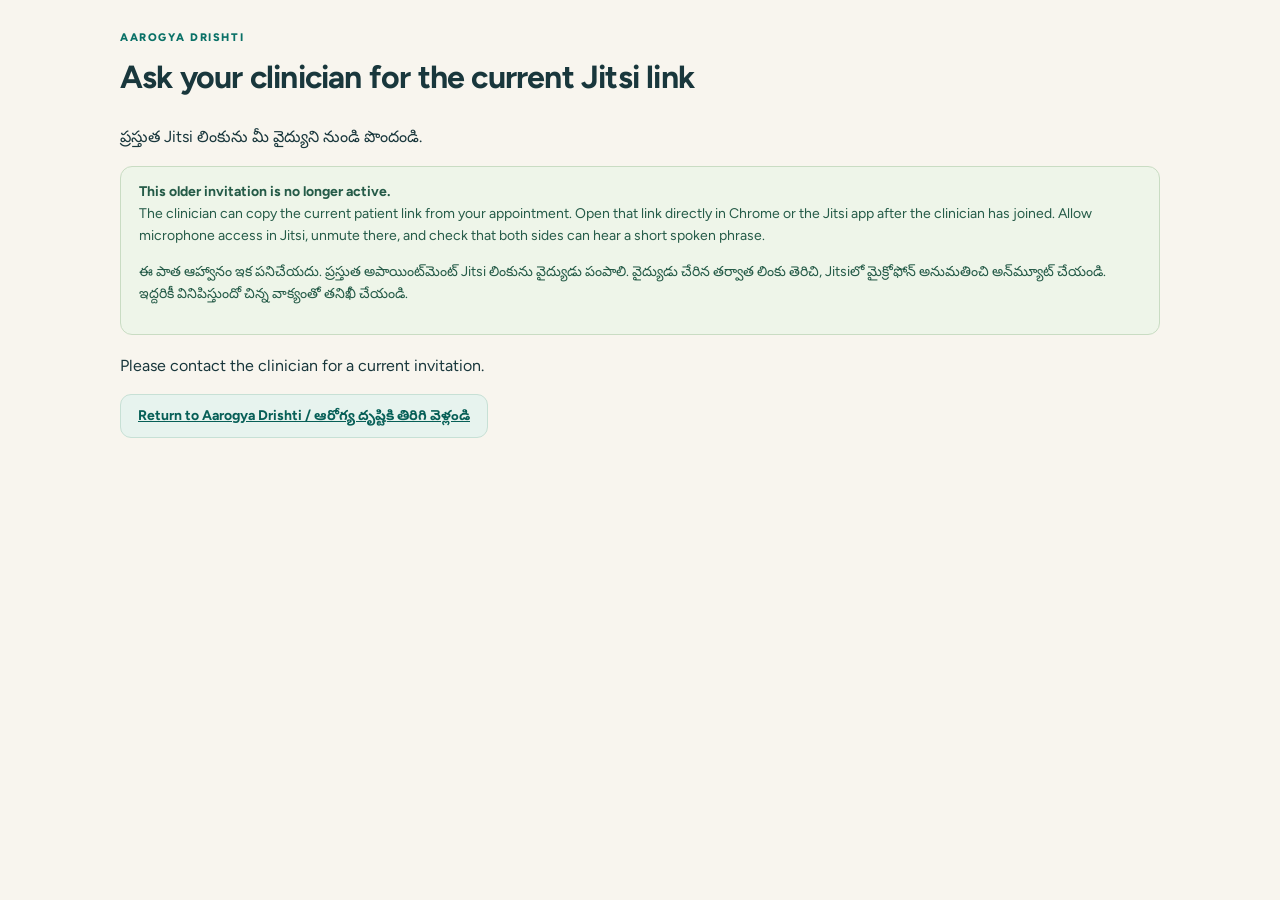
<file: patient-call.html>
<!doctype html>
<html lang="en"><head><meta charset="utf-8"><meta name="viewport" content="width=device-width,initial-scale=1"><title>Aarogya Drishti · Consultation invitation</title><link rel="stylesheet" href="/styles.css"></head>
<body><main class="patient-call-page"><p class="eyebrow">AAROGYA DRISHTI</p><h1>Ask your clinician for the current Jitsi link</h1><p>ప్రస్తుత Jitsi లింకును మీ వైద్యుని నుండి పొందండి.</p>
<div class="consultation-notice"><strong>This older invitation is no longer active.</strong><p>The clinician can copy the current patient link from your appointment. Open that link directly in Chrome or the Jitsi app after the clinician has joined. Allow microphone access in Jitsi, unmute there, and check that both sides can hear a short spoken phrase.</p><p>ఈ పాత ఆహ్వానం ఇక పనిచేయదు. ప్రస్తుత అపాయింట్‌మెంట్ Jitsi లింకును వైద్యుడు పంపాలి. వైద్యుడు చేరిన తర్వాత లింకు తెరిచి, Jitsiలో మైక్రోఫోన్ అనుమతించి అన్‌మ్యూట్ చేయండి. ఇద్దరికీ వినిపిస్తుందో చిన్న వాక్యంతో తనిఖీ చేయండి.</p></div>
<p id="patientCallStatus" role="status" aria-live="polite">Please contact the clinician for a current invitation.</p>
<p><a class="button secondary" href="/">Return to Aarogya Drishti / ఆరోగ్య దృష్టికి తిరిగి వెళ్లండి</a></p>
</main><script src="/patient-call.js" defer></script></body></html>
</file>
<file: styles.css>
@import url('https://fonts.googleapis.com/css2?family=Figtree:wght@400;500;600;700;800&family=Noto+Sans+Telugu:wght@400;500;600;700&display=swap');
:root{--ink:#153548;--ink-2:#385264;--muted:#84949c;--teal:#0b756e;--teal-dark:#075c57;--mint:#eaf5f1;--paper:#f6f8f7;--line:#e8edeb;--white:#fff;--nav:#113646;--shadow:0 10px 35px #17384a0b;--danger:#a3453c}*{box-sizing:border-box}body{margin:0;background:var(--paper);color:var(--ink);font:14px 'DM Sans',Arial,sans-serif}button,input,textarea,select{font:inherit}button{cursor:pointer}.login-shell{min-height:100vh;display:grid;place-items:center;padding:24px;background:linear-gradient(140deg,#eaf5f1 0%,#f7f8f6 55%,#edf4f4 100%)}.login-card{width:min(100%,440px);background:#fff;border:1px solid var(--line);border-radius:20px;padding:38px;box-shadow:0 24px 80px #15354815}.brand{display:flex;align-items:center;gap:12px;color:var(--ink);text-decoration:none}.brand b{font:800 13px Manrope,sans-serif;letter-spacing:.055em;display:block}.brand small{display:block;color:var(--muted);font-size:11px;margin-top:3px}.brand-mark{width:42px;height:42px;display:grid;place-items:center;background:var(--teal);color:#fff;border-radius:13px;font:800 23px Manrope}.login-card>.eyebrow{margin-top:40px}.login-card h1{font:700 25px Manrope,sans-serif;margin:7px 0}.login-card form{margin-top:27px}.login-card form label{display:block;margin:16px 0 7px}.login-card input,.form-panel input,.form-panel select,.form-panel textarea,.form-grid input,.form-grid select,.form-grid textarea{width:100%;border:1px solid #dce5e2;background:white;border-radius:8px;padding:11px 12px;color:var(--ink);outline:none}.login-card input:focus,.form-panel input:focus,.form-panel select:focus,.form-panel textarea:focus,.form-grid input:focus,.form-grid textarea:focus,.form-grid select:focus,.search-box:focus-within{border-color:#66a9a1;box-shadow:0 0 0 3px #0b756e13}.fine-print{color:var(--muted);font-size:11px;line-height:1.6;margin-top:23px}.sidebar{width:246px;position:fixed;inset:0 auto 0 0;background:var(--nav);color:#eff8f5;display:flex;flex-direction:column;padding:24px 16px 15px;z-index:10}.sidebar .brand{color:#fff;padding:0 9px 25px;border-bottom:1px solid #ffffff1a}.sidebar .brand-mark{background:#40a99b;color:#063f42}.sidebar .brand small{color:#b1c8ca}.district-label{display:flex;align-items:center;gap:9px;padding:24px 12px 11px;font-size:9px;letter-spacing:.13em;font-weight:800;color:#90adb1}.live-dot,.sync-indicator{width:7px;height:7px;border-radius:50%;background:#69c9a5}.side-nav{display:grid;gap:5px}.nav-item{border:0;background:transparent;color:#b6cbd0;display:flex;align-items:center;gap:13px;text-align:left;padding:11px 12px;border-radius:8px;font-weight:600;font-size:13px}.nav-item>span:first-child{font-size:18px;line-height:1;width:18px;text-align:center}.nav-item:hover{background:#ffffff0c;color:white}.nav-item.active{background:#0d7771;color:white;box-shadow:0 6px 18px #061e2a24}.sidebar-bottom{margin-top:auto}.sync-state{display:flex;align-items:center;gap:9px;color:#a8bec3;font-size:11px;padding:12px}.sync-indicator.pending{background:#e5a743}.sync-indicator.offline{background:#d06b5f}.language-button{width:100%;text-align:left;color:#d9e6e6;background:#ffffff0b;border:1px solid #ffffff20;border-radius:8px;padding:10px 12px;margin:5px 0 15px}.language-button span{float:right}.account{display:flex;align-items:center;gap:10px;padding:14px 7px 3px;border-top:1px solid #ffffff1a}.avatar,.top-avatar{width:33px;height:33px;display:grid;place-items:center;border-radius:50%;background:#d9eeea;color:var(--teal);font-weight:800}.account-copy{min-width:0;display:grid;gap:3px;flex:1}.account-copy b{font-size:12px;white-space:nowrap;overflow:hidden;text-overflow:ellipsis}.account-copy small{font-size:10px;color:#9fb8bd}.icon-button{border:0;background:transparent;color:inherit;width:33px;height:33px;border-radius:7px;font-size:18px}.icon-button:hover{background:#ffffff17}.main-area{margin-left:246px;min-height:100vh;display:flex;flex-direction:column}.topbar{height:62px;background:#ffffffeb;border-bottom:1px solid var(--line);display:flex;align-items:center;justify-content:space-between;padding:0 4.2%;position:sticky;top:0;z-index:5;backdrop-filter:blur(8px)}.breadcrumbs{display:flex;align-items:center;gap:10px;color:#9aa9ae;font-size:12px}.breadcrumbs b{color:var(--ink);font-weight:700}.top-actions{display:flex;align-items:center;gap:17px}.today{font-size:11px;color:#84949c}.top-avatar{width:31px;height:31px}.menu-button{display:none}.content-wrap{width:min(1220px,100%);margin:0 auto;padding:35px 4.2% 46px;flex:1}.page{display:none}.page.active{display:block;animation:enter .2s ease}@keyframes enter{from{opacity:.5;transform:translateY(4px)}to{opacity:1;transform:translateY(0)}}h1,h2,h3,p{margin-top:0}h1,h2,h3{font-family:Manrope,'DM Sans',sans-serif}.welcome-row,.page-heading{display:flex;align-items:center;justify-content:space-between;gap:20px;margin-bottom:23px}.welcome-row h1,.page-heading h1{font-size:25px;line-height:1.25;margin:5px 0}.muted{color:var(--muted);line-height:1.65;margin:5px 0 0;font-size:12px}.eyebrow{font-size:9px;letter-spacing:.15em;font-weight:800;color:var(--teal);margin:0 0 8px}.button{border:0;border-radius:8px;padding:10px 15px;font-size:12px;font-weight:700;transition:.15s;display:inline-flex;align-items:center;justify-content:center;gap:5px}.button:hover{transform:translateY(-1px)}.primary{background:var(--teal);color:#fff}.primary:hover{background:var(--teal-dark)}.secondary{color:var(--teal);background:#eaf5f1}.full{width:100%;margin-top:22px;padding:13px}.safety-banner{background:#fff8e9;border:1px solid #f1e6cd;border-radius:10px;padding:13px 16px;display:flex;align-items:center;gap:12px;margin-bottom:18px}.safety-icon{color:#b68129;font-size:18px}.safety-banner b{font-size:12px;color:#72551d}.safety-banner p{color:#86754e;font-size:11px;margin:3px 0 0}.notice-tag{margin-left:auto;white-space:nowrap;border:1px solid #ecdcb8;border-radius:20px;padding:5px 8px;color:#866a32;font-size:8px;font-weight:800;letter-spacing:.06em}.metric-grid{display:grid;grid-template-columns:repeat(4,minmax(0,1fr));gap:13px;margin-bottom:16px}.metric-card,.panel{background:var(--white);border:1px solid var(--line);border-radius:11px;box-shadow:var(--shadow)}.metric-card{padding:15px 16px}.metric-top{display:flex;align-items:center;justify-content:space-between;color:#6c8088;font-size:11px}.metric-icon{width:29px;height:29px;display:grid;place-items:center;border-radius:9px;font-size:15px}.mint{background:#e9f5ef;color:#25876d}.peach{background:#fff0e8;color:#c46c47}.lavender{background:#f1effb;color:#7569b5}.blue{background:#eaf2fa;color:#527eaa}.metric-card>strong{font:800 26px Manrope;display:block;margin:11px 0 3px}.metric-card>small{font-size:10px;color:#91a0a4}.dashboard-grid{display:grid;grid-template-columns:1.55fr 1fr;gap:14px;margin-bottom:15px}.panel{padding:18px 19px;margin-bottom:15px}.panel-heading{display:flex;align-items:center;justify-content:space-between;gap:12px}.panel-heading h2,.form-panel h2,.guide-panel h2{font-size:16px;margin:0 0 3px}.text-button{border:0;background:transparent;color:var(--teal);font-size:11px;font-weight:700;padding:8px}.journey-steps{display:flex;align-items:flex-start;margin-top:24px;gap:6px}.journey-step{display:grid;gap:6px;min-width:0}.journey-step>span{width:26px;height:26px;border:1px solid #dbe5e1;color:#9aa9a8;border-radius:50%;display:grid;place-items:center;font-size:9px;font-weight:800}.journey-step.done>span,.journey-step.current>span{background:var(--teal);color:white;border-color:var(--teal)}.journey-step b{font-size:10px;white-space:nowrap}.journey-step small{font-size:9px;color:#9aa9a8;white-space:nowrap}.journey-steps>i{height:1px;flex:1;background:#e4ebe8;margin-top:13px;min-width:9px}.model-panel{display:flex;flex-direction:column}.status-pill{border-radius:20px;padding:5px 8px;font-size:9px;font-weight:700}.status-offline{background:#fff1ed;color:#ae5d4d}.model-visual{display:flex;align-items:center;gap:13px;padding:20px 0;flex:1}.model-orb{width:48px;height:48px;display:grid;place-items:center;border-radius:50%;background:#eef5f1;color:#7aa59c;font-size:25px;box-shadow:inset 0 0 0 7px white,0 0 0 1px #e1ede8}.model-visual b{font-size:12px}.model-visual p{font-size:10px;line-height:1.5;color:var(--muted);margin:5px 0 0}.model-foot{border-top:1px solid var(--line);padding-top:12px;display:flex;align-items:center;gap:8px;color:#8e9c9e;font-size:9px}.model-foot>span:first-child{background:#eef3f1;padding:4px 6px;border-radius:4px;color:var(--teal);font-weight:800}.model-arrow{margin-left:auto;color:var(--teal);font-size:14px}.recent-panel{padding-bottom:8px}.table-scroll{width:100%;overflow:auto}table{width:100%;border-collapse:collapse;min-width:560px}th{text-align:left;color:#9aa8aa;font-size:8px;letter-spacing:.08em;font-weight:800;padding:13px 10px 10px;border-bottom:1px solid var(--line)}td{padding:12px 10px;border-bottom:1px solid #f0f3f2;color:#647981;font-size:10px}tbody tr:last-child td{border-bottom:0}.patient-cell{display:flex;align-items:center;gap:9px;color:var(--ink);font-weight:700}.patient-initial{width:29px;height:29px;border-radius:50%;display:grid;place-items:center;background:#edf5f1;color:var(--teal);font-weight:800}.id-code{font:10px ui-monospace,Consolas,monospace;color:#607c82}.row-action{border:0;background:transparent;color:var(--teal);font-size:10px;font-weight:700}.empty-state{min-height:170px;display:flex;align-items:center;justify-content:center;flex-direction:column;text-align:center;color:#8b9a9d;gap:6px;padding:24px}.empty-state>span{font-size:24px;color:#9dc4b9}.empty-state>b{color:var(--ink);font-size:12px}.empty-state p{margin:0;font-size:11px}.empty-state .button{margin-top:9px}.empty-state.compact{min-height:95px;border-top:1px solid var(--line);margin-top:18px}.empty-state.compact>span{font-size:18px}.app-footer{border-top:1px solid var(--line);padding:15px 4.2%;display:flex;justify-content:space-between;color:#a0acad;font-size:9px}.page-heading{margin-bottom:20px}.patient-list-panel{padding:0 18px 10px}.list-toolbar{display:flex;align-items:center;justify-content:space-between;padding:14px 0}.search-box{display:flex;align-items:center;gap:8px;width:min(350px,100%);border:1px solid var(--line);border-radius:7px;padding:0 10px;color:#95a5a4}.search-box input{border:0;outline:none;width:100%;padding:9px 0;font-size:11px;color:var(--ink)}.count-label{font-size:10px;color:#87999b}.workflow-grid{display:grid;grid-template-columns:1.35fr .8fr;gap:15px;align-items:start;margin-bottom:15px}.form-panel form label,.form-grid label{display:block;font-size:10px;font-weight:700;margin:15px 0 6px;color:#4e6670}.form-panel input,.form-panel select,.form-panel textarea,.form-grid input,.form-grid select,.form-grid textarea{font-size:11px;padding:10px}.form-panel textarea,.form-grid textarea{resize:vertical}.form-panel .button{margin-top:17px}.guide-panel{padding:21px}.guide-panel>.eyebrow{margin-bottom:8px}.guide-panel h2{line-height:1.45}.guide-list{list-style:none;padding:5px 0 0;margin:14px 0}.guide-list li{display:flex;gap:11px;padding:11px 0;border-bottom:1px solid #f0f3f1}.guide-list li>span{font:800 10px Manrope;color:#77a99e}.guide-list b{font-size:10px}.guide-list p,.safety-note p{font-size:10px;color:var(--muted);line-height:1.55;margin:4px 0 0}.safety-note{background:#fff8e9;border:1px solid #f1e6cd;padding:12px;border-radius:8px;margin-top:14px}.safety-note b{font-size:10px;color:#856524}.quality-result{background:#f3f7f5;border-radius:7px;padding:10px;display:flex;gap:8px;align-items:center;color:#788d8d;font-size:10px;line-height:1.5;margin-top:11px}.quality-result.good{background:#eaf6ef;color:#287959}.quality-result.warn{background:#fff6e8;color:#8e6b30}.quality-result.bad{background:#fff0ed;color:#9c4d41}.quality-icon{font-size:16px}.image-preview{display:block;margin-top:12px;max-width:min(100%,460px);max-height:300px;object-fit:contain;border-radius:8px;background:#edf1ef;border:1px solid var(--line)}.image-preview[hidden]{display:none}.button-row{display:flex;gap:8px}.record-list{display:grid}.record-row{display:flex;align-items:flex-start;gap:12px;padding:13px 3px;border-bottom:1px solid #f0f3f2}.record-row:last-child{border-bottom:0}.record-bullet{width:30px;height:30px;border-radius:9px;display:grid;place-items:center;background:var(--mint);color:var(--teal)}.record-copy{flex:1;min-width:0}.record-copy b{font-size:11px}.record-copy p{font-size:10px;color:#7b8c91;margin:4px 0 0;line-height:1.55}.record-meta{font-size:9px;color:#99a7a9;white-space:nowrap}.modal{border:0;border-radius:14px;padding:0;width:min(620px,calc(100% - 28px));max-height:min(92vh,850px);box-shadow:0 30px 100px #102b3a40}.modal::backdrop{background:#12313f75;backdrop-filter:blur(2px)}.modal form{padding:23px}.modal-heading{display:flex;align-items:flex-start;justify-content:space-between;border-bottom:1px solid var(--line);padding-bottom:12px}.modal-heading h2{font-size:19px;margin:0}.modal-heading .eyebrow{margin-bottom:5px}.form-grid{display:grid;grid-template-columns:1fr 1fr;gap:0 13px}.form-span{grid-column:1/-1}.consent-check{display:flex;gap:9px;align-items:flex-start;color:#72848a;font-size:10px;line-height:1.5;margin-top:18px}.consent-check input{width:15px;height:15px;flex:none;accent-color:var(--teal)}.modal-actions{display:flex;justify-content:flex-end;gap:8px;margin-top:16px}.form-error{color:var(--danger);font-size:10px;min-height:13px}.toast{position:fixed;bottom:24px;left:50%;transform:translate(-50%,20px);opacity:0;pointer-events:none;background:#173c49;color:white;padding:11px 17px;border-radius:8px;box-shadow:0 8px 24px #18394b33;z-index:30;font-size:11px;transition:.2s}.toast.visible{opacity:1;transform:translate(-50%,0)}
@media(max-width:1100px){.metric-grid{grid-template-columns:repeat(2,1fr)}.journey-step small{display:none}.journey-steps{gap:5px}.journey-step b{font-size:9px}.dashboard-grid{grid-template-columns:1.25fr 1fr}}
@media(max-width:820px){.sidebar{transform:translateX(-100%);transition:transform .2s;box-shadow:15px 0 40px #102b3a20}.sidebar.open{transform:translateX(0)}.main-area{margin-left:0}.menu-button{display:block;color:var(--ink)}.topbar{justify-content:flex-start;gap:12px}.top-actions{margin-left:auto}.content-wrap{padding-top:25px}.workflow-grid{grid-template-columns:1fr 1fr}.journey-panel{grid-column:1/-1}.dashboard-grid{grid-template-columns:1fr 1fr}}
@media(max-width:620px){.content-wrap{padding:22px 15px 32px}.topbar{height:55px;padding:0 14px}.breadcrumbs{font-size:10px}.today{display:none}.welcome-row,.page-heading{align-items:flex-start;flex-direction:column}.welcome-row h1,.page-heading h1{font-size:22px}.welcome-row>.button,.page-heading>.button{align-self:stretch}.safety-banner{align-items:flex-start}.notice-tag{display:none}.metric-grid{gap:8px}.metric-card{padding:12px}.metric-card>strong{font-size:22px}.metric-card>small{font-size:9px}.metric-top{font-size:9px;gap:4px}.metric-icon{width:24px;height:24px}.dashboard-grid{grid-template-columns:1fr}.journey-panel{grid-column:auto}.journey-steps{gap:4px}.journey-step b{font-size:9px}.journey-step small{display:none}.journey-step>span{width:23px;height:23px}.journey-steps>i{margin-top:11px}.panel{padding:15px}.patient-list-panel{padding:0 12px 10px}.workflow-grid{grid-template-columns:1fr}.guide-panel{order:2}.form-grid{grid-template-columns:1fr}.form-span{grid-column:auto}.modal form{padding:18px}.app-footer{padding:14px;gap:8px;flex-wrap:wrap}.login-card{padding:25px}.record-meta{white-space:normal;text-align:right}.row-action{padding:5px}}

.record-modal{width:min(760px,calc(100% - 28px));max-height:90vh;overflow:auto}.record-modal-inner{padding:22px}.record-facts{display:grid;grid-template-columns:repeat(3,minmax(0,1fr));gap:10px;margin:18px 0}.record-facts>div{background:#f5f8f6;border-radius:8px;padding:10px;display:grid;gap:6px;min-width:0}.record-facts small{color:#8b9a9d;font-size:9px}.record-facts b{color:var(--ink);font-size:11px;overflow-wrap:anywhere}.record-detail-section{border-top:1px solid var(--line);padding:15px 0 3px}.record-detail-section h3{font-size:12px;margin:0 0 9px;color:var(--teal)}.record-long-text{font-size:11px;line-height:1.6;color:#536c74;white-space:pre-wrap;margin:0}.record-detail-item{display:flex;gap:12px;justify-content:space-between;border-bottom:1px solid #f0f3f2;padding:9px 0}.record-detail-item:last-child{border-bottom:0}.record-detail-item>div{min-width:0;flex:1}.record-detail-item b{font-size:10px}.record-detail-item p{font-size:10px;line-height:1.5;color:#6f8288;margin:4px 0}.record-detail-item time{font-size:9px;color:#99a7a9;white-space:nowrap}.record-detail-item .image-preview{max-height:190px;margin:9px 0}.record-detail-item .muted{display:block;font-size:9px}
@media(max-width:620px){.record-modal-inner{padding:16px}.record-facts{grid-template-columns:repeat(2,minmax(0,1fr))}}


/* Consultation workspace */
.consultation-notice{margin:0 0 18px;padding:14px 18px;border:1px solid #b7dfcf;border-radius:14px;background:#effaf5;color:#255b48;font-size:14px;line-height:1.55}
.consultation-notice.not-configured{border-color:#f0d5a5;background:#fff9ed;color:#785924}
.consultation-workflow{margin-bottom:22px}
.consultation-record{padding:17px 0;border-bottom:1px solid var(--line,#e8ece8)}
.consultation-record:last-child{border-bottom:0}
.consultation-record-main{display:flex;align-items:flex-start;justify-content:space-between;gap:14px}
.consultation-record-main p{margin:7px 0 0;color:var(--muted,#68766f);font-size:13px}
.consultation-actions{display:flex;align-items:center;flex-wrap:wrap;gap:8px;margin-top:14px}
.consultation-actions .button{min-height:36px;padding:8px 13px;font-size:13px}
.danger-text{color:#a6443a}
.status-scheduled{background:#eaf2ff;color:#365e9c}
.status-completed{background:#e8f6ef;color:#286a4d}
.status-cancelled{background:#f5eeee;color:#80514b}
.consultation-call-panel{margin-top:22px}
.consultation-call-panel[hidden]{display:none}
@media(max-width:720px){.consultation-record-main{flex-direction:column}.consultation-actions{align-items:stretch}.consultation-actions .button{flex:1}}

/* Project-owner supplied visual references */
.reference-owner-label{flex:none;border:1px solid #c6e1d8;border-radius:20px;padding:7px 11px;background:#eff8f4;color:var(--teal);font-size:10px;font-weight:700}
.reference-notice{margin:0 0 27px;padding:14px 16px;border:1px solid #dce7e2;border-left:3px solid #58a99a;border-radius:8px;background:#f0f7f3;color:#526f70;font-size:12px;line-height:1.65}
.reference-section+.reference-section{margin-top:30px}
.reference-section-heading{display:flex;align-items:baseline;justify-content:space-between;gap:15px;margin-bottom:13px}
.reference-section-heading h2{font-size:16px;margin:0;line-height:1.4}
.reference-section-heading p{font-size:11px;color:#6d858b;margin:0;line-height:1.5}
.reference-grid{display:grid;grid-template-columns:repeat(4,minmax(0,1fr));gap:15px}
.reference-grid-care{grid-template-columns:repeat(3,minmax(0,1fr))}
.reference-card{margin:0;min-width:0;overflow:hidden;border:1px solid var(--line);border-radius:12px;background:#fff;box-shadow:var(--shadow)}
.reference-open{position:relative;display:block;width:100%;aspect-ratio:4/3;padding:0;border:0;background:#edf2ef;overflow:hidden}
.reference-open img{display:block;width:100%;height:100%;object-fit:cover;transition:transform .2s ease}
.reference-open:hover img{transform:scale(1.025)}
.reference-open:focus-visible{outline:3px solid var(--teal);outline-offset:-3px}
.reference-expand{position:absolute;right:10px;bottom:10px;display:grid;place-items:center;width:29px;height:29px;border-radius:50%;background:#ffffffed;color:var(--teal-dark);font-size:21px;box-shadow:0 2px 8px #17384a20}
.reference-card-poster .reference-open{background:#f2f4fa}
.reference-card-poster .reference-open img{object-fit:contain}
.reference-card figcaption{padding:15px}
.reference-category{display:block;font-size:9px;font-weight:700;letter-spacing:.05em;color:var(--teal);margin-bottom:7px}
.reference-card h3{font-size:13px;line-height:1.45;margin:0 0 6px}
.reference-card figcaption p{font-size:11px;line-height:1.65;color:#6d838b;margin:0}
.reference-sr-only{position:absolute;width:1px;height:1px;padding:0;margin:-1px;overflow:hidden;clip:rect(0,0,0,0);white-space:nowrap;border:0}
.reference-dialog-open{overflow:hidden}
.reference-dialog{width:min(1060px,calc(100% - 32px));max-height:calc(100vh - 32px);max-height:calc(100dvh - 32px);padding:0;border:0;border-radius:14px;color:var(--ink);background:#fff;box-shadow:0 25px 100px #102b3a55;overflow:auto}
.reference-dialog::backdrop{background:#092530ce;backdrop-filter:blur(3px)}
.reference-dialog-inner{padding:20px}
.reference-dialog-heading{display:flex;justify-content:space-between;align-items:flex-start;gap:18px;margin-bottom:16px}
.reference-dialog-heading h2{font-size:18px;line-height:1.4;margin:0}
.reference-dialog-heading .button{flex:none;min-height:40px}
.reference-dialog-heading .button:focus-visible{outline:3px solid var(--teal);outline-offset:3px}
.reference-dialog-image{display:flex;align-items:center;justify-content:center;min-height:120px;background:#edf2ef;border-radius:8px;overflow:hidden}
.reference-dialog-image img{display:block;max-width:100%;max-height:calc(100vh - 215px);max-height:calc(100dvh - 215px);width:auto;height:auto;object-fit:contain}
.reference-dialog-caption{font-size:12px;line-height:1.65;color:#5e777f;margin:14px 0 0}
@media(max-width:1150px){.reference-grid{grid-template-columns:repeat(2,minmax(0,1fr))}.reference-grid-care{grid-template-columns:repeat(3,minmax(0,1fr))}}
@media(max-width:820px){.reference-grid-care{grid-template-columns:repeat(2,minmax(0,1fr))}}
@media(max-width:620px){.reference-section-heading{align-items:flex-start;flex-direction:column;gap:6px}.reference-grid,.reference-grid-care{grid-template-columns:1fr;gap:15px}.reference-owner-label{align-self:flex-start}.reference-card figcaption{padding:15px 17px}.reference-card h3{font-size:15px}.reference-card figcaption p{font-size:12px}.reference-dialog{width:calc(100% - 16px);max-height:calc(100vh - 16px);max-height:calc(100dvh - 16px);border-radius:10px}.reference-dialog-inner{padding:14px}.reference-dialog-heading{gap:10px;margin-bottom:12px}.reference-dialog-heading h2{font-size:16px}.reference-dialog-heading .button{font-size:11px;padding:9px 11px}.reference-dialog-image img{max-height:calc(100vh - 220px);max-height:calc(100dvh - 220px)}}
@media(prefers-reduced-motion:reduce){.reference-open img{transition:none}.reference-open:hover img{transform:none}}

/* Clinician-authored patient journey, immutable progress history and reports. */
.care-journey{margin-bottom:32px;padding-bottom:25px;border-bottom:1px solid #dce5e1}
.care-journey [hidden]{display:none!important}
.care-journey-heading{display:flex;justify-content:space-between;align-items:flex-start;gap:20px;margin-bottom:15px}
.care-journey-heading h2{font-size:21px;line-height:1.4;margin:0 0 7px}
.care-journey-heading>.button{flex:none;min-height:42px}
.care-advisory{padding:13px 16px;margin:0 0 18px;border:1px solid #f1dfba;border-radius:9px;background:#fff8eb;color:#7a5c26;font-size:12px;line-height:1.65}
.care-journey-toolbar{display:flex;align-items:flex-end;gap:12px;max-width:760px}
.care-journey-toolbar>.care-field{flex:1;min-width:0;margin:0}
.care-journey-toolbar>.button{min-height:42px}
.care-field{margin:13px 0}
.care-field label{display:block;font-size:11px;line-height:1.5;font-weight:700;margin-bottom:6px;color:#4e6670}
.care-field input,.care-field select,.care-field textarea{width:100%;max-width:100%;padding:10px 12px;min-height:42px;border:1px solid #d5e1dc;border-radius:7px;color:var(--ink);background:#fff;font:12px 'DM Sans',Arial,sans-serif}
.care-field textarea{resize:vertical;min-height:82px}
.care-field input:focus-visible,.care-field select:focus-visible,.care-field textarea:focus-visible{outline:3px solid #0b756e22;border-color:#66a99b}
.care-field select:disabled{background:#f1f5f2;color:#6f8385}
.care-feedback{font-size:12px;line-height:1.6;min-height:20px;margin:12px 0;color:#2c7462}
.care-feedback-error{color:#a3453c}
.care-readonly{font-size:12px;color:#637a80;line-height:1.6;margin:12px 0 20px}
.care-journey>div>h3{font-size:15px;margin:22px 0 5px}
.care-stage-list{display:grid;grid-template-columns:repeat(5,minmax(0,1fr));gap:9px;list-style:none;margin:16px 0 22px;padding:0}
.care-stage{display:flex;flex-direction:column;gap:7px;border:1px solid #d9e6df;border-radius:9px;background:#eff7f2;padding:13px;min-width:0}
.care-stage b{font-size:11px;line-height:1.5}
.care-stage-status{font-size:11px;color:#276c5c;font-weight:700;overflow-wrap:anywhere}
.care-stage small{font-size:10px;line-height:1.5;color:#6c8385}
.care-record-grid{display:grid;grid-template-columns:repeat(2,minmax(0,1fr));gap:16px;align-items:start}
.care-record-panel{min-width:0;margin:0;padding:18px}
.care-record-panel>h3{font-size:16px;margin:0 0 13px;line-height:1.4}
.care-editor{border:1px solid #dce6e1;border-radius:8px;background:#fafcfb;margin:0 0 18px}
.care-editor>summary{cursor:pointer;padding:12px;color:var(--teal);font-size:12px;font-weight:700;line-height:1.6}
.care-editor>summary:focus-visible{outline:3px solid #0b756e55;outline-offset:2px;border-radius:6px}
.care-record-form{padding:0 13px 14px}
.care-record-form fieldset{margin:0;padding:0;border:0;min-width:0}
.care-form-help,.care-progress-note{font-size:11px;line-height:1.65;color:#667e83;margin:8px 0}
.care-progress-note{color:#7d5f2e;border-left:2px solid #d9ae62;padding-left:10px}
.care-form-actions{display:flex;gap:8px;flex-wrap:wrap;margin-top:15px}
.care-form-actions .button{min-height:40px}
.care-journey button:disabled{cursor:default;opacity:.55;transform:none}
.care-history-heading{font-size:10px;text-transform:uppercase;letter-spacing:.09em;color:#7b9194;margin:0 0 7px}
.care-record-row{border-top:1px solid var(--line);padding:15px 0}
.care-record-row:last-child{padding-bottom:0}
.care-record-row-heading{display:flex;align-items:flex-start;justify-content:space-between;gap:10px}
.care-record-row-heading h4{font-size:12px;line-height:1.6;margin:0;overflow-wrap:anywhere}
.care-record-status{flex:none;max-width:55%;padding:4px 7px;border-radius:6px;background:#eaf5ef;color:#376d60;font-size:10px;line-height:1.5}
.care-record-fields{margin:10px 0;font-size:11px;line-height:1.6}
.care-record-fields>div{margin-bottom:8px}
.care-record-fields dt{font-weight:700;color:#71858b;font-size:10px}
.care-record-fields dd{margin:3px 0 0;color:#3e5c68;white-space:pre-wrap;overflow-wrap:anywhere}
.care-record-meta,.care-record-provenance{font-size:10px;line-height:1.6;color:#7c9195;margin:8px 0 0;overflow-wrap:anywhere}
.care-record-row-footer{display:flex;justify-content:space-between;align-items:center;gap:10px;margin-top:12px}
.care-record-row-footer small{color:#879b9d;font-size:10px}
.care-record-row-footer .button{font-size:11px;min-height:36px}
.care-empty{font-size:11px;line-height:1.6;color:#8b9c9e;margin:8px 0}
.care-ai-source{margin-top:13px;min-width:0}
.care-ai-source h4,.care-ai-source summary{font-size:11px;font-weight:700;color:#53726f;line-height:1.6}
.care-ai-source summary{cursor:pointer}
.care-ai-source pre{font:11px/1.7 'DM Sans',Arial,sans-serif;white-space:pre-wrap;overflow-wrap:anywhere;border:1px solid #dfe9e3;border-radius:7px;background:#f2f7f4;padding:12px;max-height:300px;overflow:auto;color:#405f67}
.care-print-report{display:none}
@media(max-width:1100px){.care-stage-list{grid-template-columns:repeat(3,minmax(0,1fr))}}
@media(max-width:720px){.care-record-grid{grid-template-columns:1fr}.care-journey-heading{flex-direction:column;gap:12px}.care-journey-heading>.button{align-self:stretch}.care-journey-toolbar{align-items:stretch;flex-direction:column}.care-journey-toolbar>.button{align-self:flex-start}.care-stage-list{grid-template-columns:repeat(2,minmax(0,1fr))}.care-journey-heading h2{font-size:19px}.care-record-panel{padding:16px}.care-field label{font-size:12px}.care-field input,.care-field select,.care-field textarea{font-size:14px;min-height:44px}.care-record-status{max-width:50%}}
@media print{body:has(#carePrintReport)>*:not(#carePrintReport){display:none!important}body:has(#carePrintReport){background:#fff!important;color:#111!important}.care-print-report{display:block!important;padding:12mm;font:11pt/1.55 Arial,sans-serif;color:#111}.care-print-report h1{font-size:19pt;color:#111}.care-print-report h2{font-size:14pt;color:#111;margin:20pt 0 8pt}.care-print-report h3{font-size:11pt}.care-print-report p,.care-print-report pre{white-space:pre-wrap;overflow-wrap:anywhere}.care-print-report pre{font:10pt/1.5 Arial,sans-serif}.care-print-report .care-record-fields{font-size:10pt;line-height:1.5}.care-print-report .care-record-fields dt{font-size:9pt;color:#333}.care-print-report .care-record-fields dd{color:#111}.care-print-entry{border-top:1px solid #ccc;padding:8pt 0;break-inside:avoid}.care-print-section{break-inside:auto}.care-print-report .care-record-fields>div{break-inside:avoid}}
/* Component display rules must respect native hidden state (auth and roles). */
[hidden]{display:none!important}
.patient-call-page{max-width:1100px;margin:0 auto;padding:24px;overflow-wrap:anywhere}
.offline-capture-panel{margin-top:24px}
.ai-observations{font:inherit;line-height:1.6;overflow-wrap:anywhere}
.record-copy figure{margin:14px 0;max-width:100%}
/* Presentation entry and practical workflow shortcuts. */
.login-shell{grid-template-columns:minmax(0,560px) minmax(340px,440px);justify-content:center;gap:clamp(36px,7vw,110px);padding:48px clamp(24px,5vw,90px);min-height:100dvh}
.login-story{max-width:560px;padding:18px 0}
.login-story>.eyebrow{font-size:11px;letter-spacing:.18em;margin-bottom:20px}
.login-story h2{font-size:clamp(30px,3.4vw,47px);font-weight:800;line-height:1.14;letter-spacing:-.035em;margin-bottom:22px;color:#123c47}
.login-story>p:not(.eyebrow){font-size:15px;line-height:1.8;color:#58737c;max-width:490px}
.concept-steps{list-style:none;margin:28px 0;padding:0;display:grid;gap:21px}
.concept-steps li{display:flex;align-items:flex-start;gap:14px}
.concept-steps li>span{width:32px;height:32px;flex:none;display:grid;place-items:center;border:1px solid #bcd8cf;border-radius:10px;background:#ffffff9c;font-size:10px;font-weight:800;color:var(--teal)}
.concept-steps b{font-size:13px;color:#244e58}
.concept-steps p{font-size:12px;line-height:1.65;color:#688087;margin:5px 0 0;max-width:410px}
.concept-notice{display:flex;align-items:center;gap:10px;padding-top:20px;border-top:1px solid #d5e4df}
.concept-notice>span{font-size:23px;color:var(--teal)}
.concept-notice p{font-size:10px;line-height:1.7;color:#718487;margin:0}
.demo-start{margin:0 0 22px;padding:21px;border:1px solid #cfe2d9;border-radius:12px;background:linear-gradient(115deg,#edf6f1,#f8fbf9)}
.demo-start-heading{display:flex;justify-content:space-between;align-items:flex-start;gap:16px;margin-bottom:17px}
.demo-start h2{font-size:18px;line-height:1.4;margin:0}
.demo-start-heading .eyebrow{margin-bottom:6px}
.demo-mode-badge{flex:none;font-size:9px;color:#467464;border:1px solid #c5dfd1;border-radius:20px;padding:6px 9px;line-height:1.4}
.demo-actions{display:grid;grid-template-columns:repeat(auto-fit,minmax(180px,1fr));gap:10px}
.demo-action{display:flex;align-items:flex-start;text-align:left;gap:10px;min-width:0;padding:15px 12px;border:1px solid #dbe8e1;border-radius:9px;background:#fff;color:var(--ink);transition:border-color .15s,box-shadow .15s}
.demo-action:hover{border-color:#7eb2a0;box-shadow:0 5px 16px #1535480a}
.demo-action-number{font-size:9px;font-weight:800;color:#5b9883;padding-top:2px}
.demo-action>span:nth-child(2){flex:1;min-width:0;display:grid;gap:6px}
.demo-action b{font-size:12px;line-height:1.5}
.demo-action small{font-size:10px;line-height:1.6;color:#73888b}
.demo-action>span:last-child{color:#609d87;font-size:17px;line-height:1.1}
.demo-ai-tip{font-size:11px;line-height:1.75;color:#617d79;margin:15px 0 0;max-width:940px}
.journey-guide-label{font-size:10px;line-height:1.7;color:#7c9093;margin:12px 0 0}
.navigation-backdrop{display:none}
button:focus-visible,a:focus-visible,summary:focus-visible{outline:3px solid #37a997;outline-offset:3px}
button:disabled{cursor:default}
@media(min-width:821px){.sidebar{overflow-y:auto}.sidebar-bottom{padding-top:16px}}
@media(max-width:1000px){.login-shell{gap:35px;padding:35px}.login-story h2{font-size:34px}.login-card{padding:28px}.demo-mode-badge{display:none}}
@media(max-width:820px){.login-shell{grid-template-columns:minmax(0,500px);gap:12px;padding:28px 22px}.login-story{padding:0}.login-story h2{font-size:30px;margin-bottom:14px}.login-story>.eyebrow{margin-bottom:12px}.login-story>p:not(.eyebrow){font-size:13px}.concept-steps{display:none}.concept-notice{padding:13px 0 0;margin-bottom:12px}.login-card{width:100%;max-width:500px}.navigation-backdrop{display:block;position:fixed;inset:0;border:0;border-radius:0;background:#09273280;z-index:9;cursor:default}.sidebar{max-height:100dvh;overflow-y:auto}.demo-start{padding:17px}.demo-actions{grid-template-columns:repeat(2,minmax(0,1fr))}}
@media(max-width:480px){.demo-actions{grid-template-columns:1fr}.demo-action{padding:13px}.demo-start h2{font-size:17px}.login-shell{padding:25px 16px}.login-card{padding:25px}.login-story h2{font-size:28px}}
@media(prefers-reduced-motion:reduce){.page.active{animation:none}.sidebar,.button,.demo-action{transition:none}.button:hover{transform:none}}
@media(max-width:620px){.patient-call-page{padding:16px}}

/* Aarogya Drishti — clinical operations design system. */
:root{
  --ink:#153638;
  --ink-2:#36575a;
  --muted:#5e7476;
  --teal:#08776d;
  --teal-dark:#075f57;
  --mint:#e5f2ed;
  --paper:#f5f7f5;
  --line:#dbe5e1;
  --white:#fff;
  --nav:#102e35;
  --shadow:0 2px 6px rgba(18,56,53,.025),0 18px 42px rgba(18,56,53,.045);
  --danger:#a93d37;
  --accent:#d77759;
  --surface-soft:#f9fbf9;
  --radius:18px;
}
html{scroll-behavior:smooth}
body{background:var(--paper);color:var(--ink);font:400 16px/1.55 Figtree,'Noto Sans Telugu','Segoe UI','Nirmala UI',Arial,sans-serif;-webkit-font-smoothing:antialiased}
button,input,textarea,select{font:inherit}
button,a,input,select,textarea,summary{touch-action:manipulation}
.page.active{animation:enter .24s ease-out}
h1,h2,h3,h4{font-family:Figtree,'Noto Sans Telugu','Segoe UI','Nirmala UI',Arial,sans-serif;letter-spacing:-.025em;color:var(--ink)}
p{line-height:1.58}
.icon,.nav-icon{display:inline-block;width:20px;height:20px;flex:none;vertical-align:middle;stroke:currentColor;fill:none;stroke-width:1.8;stroke-linecap:round;stroke-linejoin:round}
.icon-sprite{position:absolute;width:0;height:0;overflow:hidden;pointer-events:none}
.nav-icon{width:20px;height:20px}
.button .icon,.text-button .icon{width:18px;height:18px}
.metric-icon .icon{width:23px;height:23px}
.brand-mark .icon{width:25px;height:25px}
.eyebrow{font-size:11px;line-height:1.4;letter-spacing:.14em;font-weight:800;color:var(--teal);margin-bottom:8px}
.muted{color:var(--muted);font-size:15px;line-height:1.55}
.fine-print{font-size:12px;color:var(--muted)}
.button{min-height:44px;padding:11px 17px;border-radius:11px;gap:9px;font-size:14px;font-weight:700;line-height:1.25;box-shadow:none;transition:background-color .18s ease,border-color .18s ease,box-shadow .18s ease,transform .18s ease}
.button:hover{transform:translateY(-1px)}
.button:active{transform:translateY(0)}
.button.primary,.primary{background:var(--teal);color:#fff}
.button.primary:hover,.primary:hover{background:var(--teal-dark);box-shadow:0 7px 18px rgba(5,86,78,.2)}
.button.secondary,.secondary{background:#e7f3ee;color:#075f57;border:1px solid #c7e0d5}
.button.secondary:hover,.secondary:hover{background:#d9ece3}
.text-button,.row-action{min-height:44px;display:inline-flex;align-items:center;justify-content:center;gap:7px;color:var(--teal);font-size:14px;font-weight:750;padding:9px 12px;border-radius:9px}
.text-button:hover,.row-action:hover{background:#eaf5f0}
button:focus-visible,a:focus-visible,summary:focus-visible,input:focus-visible,select:focus-visible,textarea:focus-visible{outline:3px solid #34a897;outline-offset:3px}

/* App shell */
.sidebar{width:264px;background:linear-gradient(170deg,#10343c 0%,#112e36 48%,#0c2730 100%);padding:27px 16px 18px;box-shadow:5px 0 28px rgba(10,39,43,.07)}
.sidebar .brand{padding:3px 11px 27px;border-bottom:1px solid rgba(255,255,255,.14);gap:13px}
.brand-mark{width:50px;height:50px;border-radius:15px;background:var(--teal);font:800 27px/1 Figtree,'Noto Sans Telugu',sans-serif;box-shadow:0 7px 18px rgba(4,77,74,.16)}
.sidebar .brand-mark{background:#57c1aa;color:#10353b;box-shadow:none}
.brand b{font:800 15px/1.3 Figtree,'Noto Sans Telugu',sans-serif;letter-spacing:.035em}
.brand small{font-size:12px;line-height:1.4;color:#658082}
.sidebar .brand small{color:#b9d1cf}
.district-label{font-size:10px;color:#a6d1ca;letter-spacing:.16em;padding:28px 14px 10px}
.live-dot,.sync-indicator{width:8px;height:8px;box-shadow:0 0 0 4px rgba(101,206,164,.1)}
.side-nav{gap:4px}
.nav-item{width:100%;min-height:46px;padding:11px 13px;border-radius:11px;color:#c4d8d8;font-size:14px;font-weight:650;gap:13px;transition:background-color .18s ease,color .18s ease}
.nav-item:hover{background:rgba(255,255,255,.095);color:#fff}
.nav-item.active{background:#0e8178;color:#fff;box-shadow:inset 3px 0 0 #76dfc5,0 7px 17px rgba(0,0,0,.09)}
.nav-item>span:first-child{width:20px;display:flex;align-items:center;justify-content:center;font-size:20px}
.sidebar-bottom{padding-top:24px}
.sync-state{min-height:44px;padding:10px 13px;color:#c1d9d7;font-size:12px}
.language-button{min-height:46px;background:rgba(255,255,255,.065);border-color:rgba(255,255,255,.2);border-radius:11px;padding:10px 14px;color:#f1fbf8;font-size:14px;margin:4px 0 14px}
.language-button:hover{background:rgba(255,255,255,.11)}
.account{padding:16px 9px 3px;gap:12px}
.avatar,.top-avatar{width:40px;height:40px;background:#d9f0e9;color:#0b655c;font-size:15px;flex:none}
.account-copy b{font-size:14px}
.account-copy small{font-size:12px;color:#b5cbca}
.icon-button{min-width:44px;min-height:44px;width:44px;height:44px;border-radius:11px;display:inline-grid;place-items:center}
.menu-button{display:none}
.main-area{margin-left:264px}
.main-area{scroll-margin-top:88px}
.skip-link{position:fixed;z-index:100;top:-80px;left:18px;padding:12px 16px;border-radius:0 0 10px 10px;background:#fff;color:#075f57;font-size:14px;font-weight:800;box-shadow:0 8px 20px rgba(0,0,0,.16)}
.skip-link:focus{top:0;outline:3px solid #34a897;outline-offset:2px}
.topbar{height:76px;min-height:76px;background:rgba(255,255,255,.94);border-color:#e1e9e5;padding:0 clamp(24px,4.5vw,70px);box-shadow:0 1px 0 rgba(9,49,51,.02)}
.breadcrumbs{font-size:14px;gap:12px;color:#6a8586}
.breadcrumbs{min-width:0;overflow:hidden;white-space:nowrap}
.breadcrumbs b{min-width:0;overflow:hidden;text-overflow:ellipsis;white-space:nowrap}
.breadcrumbs b{font-size:14px;color:#193e43}
.top-actions{gap:20px;flex:none}
.today{font-size:13px;color:#647e80}
.top-avatar{width:39px;height:39px;border:1px solid #c6e4d9}
.content-wrap{width:min(1530px,100%);padding:39px clamp(24px,4.5vw,70px) 62px}
.app-footer{font-size:12px;padding:18px clamp(24px,4.5vw,70px);color:#718888;background:#fbfcfb}

/* Page structure and data surfaces */
.welcome-row,.page-heading{gap:24px;margin-bottom:25px;align-items:flex-end}
.welcome-row{position:relative;overflow:hidden;isolation:isolate;align-items:center;min-height:185px;padding:34px clamp(24px,3vw,42px);border:1px solid #22585b;border-radius:22px;background:linear-gradient(113deg,#123a42 0%,#0c4a4d 59%,#0d6861 100%);box-shadow:0 18px 42px rgba(13,63,61,.16)}
.welcome-row::before,.welcome-row::after{content:"";position:absolute;z-index:-1;border:1px solid rgba(187,236,221,.13);border-radius:50%;pointer-events:none}
.welcome-row::before{width:430px;height:430px;right:-112px;top:-200px;box-shadow:0 0 0 66px rgba(194,235,217,.035),0 0 0 135px rgba(194,235,217,.025)}
.welcome-row::after{width:188px;height:188px;right:18%;bottom:-146px;background:rgba(136,215,189,.05)}
.welcome-row h1{color:#fff;max-width:770px}
.welcome-row .eyebrow{color:#9ce0cb}
.welcome-row .muted{color:#d4eae5;max-width:690px}
.welcome-row>.button.primary{flex:none;background:#e6f6ed;color:#105d52;border:1px solid #c5e8d8;box-shadow:0 5px 15px rgba(0,0,0,.1)}
.welcome-row>.button.primary:hover{background:#fff;color:#075f57;box-shadow:0 7px 20px rgba(0,0,0,.16)}
.welcome-row h1,.page-heading h1{font-size:clamp(28px,2.4vw,37px);font-weight:800;letter-spacing:-.045em;line-height:1.16;margin:4px 0 7px}
.welcome-row .muted,.page-heading .muted{margin-top:6px}
.panel,.metric-card{border:1px solid var(--line);border-radius:var(--radius);box-shadow:var(--shadow);background:#fff}
.panel{padding:24px 26px;margin-bottom:19px;min-width:0}
.panel-heading{gap:15px;align-items:flex-start}
.panel-heading h2,.form-panel h2,.guide-panel h2{font-size:19px;font-weight:760;line-height:1.3;margin:0 0 5px}
.panel-heading .eyebrow{margin-bottom:7px}
.metric-grid{gap:17px;margin:0 0 20px}
.metric-card{min-height:160px;padding:21px 22px;position:relative;overflow:hidden;transition:box-shadow .18s ease,border-color .18s ease}
.metric-card::before{content:"";position:absolute;top:0;left:0;right:0;height:3px;background:linear-gradient(90deg,#0b8174,#7ccdb1);opacity:.9}
.metric-card:nth-child(2)::before{background:linear-gradient(90deg,#d77759,#efb08f)}
.metric-card:nth-child(3)::before{background:linear-gradient(90deg,#776ca7,#b8acd0)}
.metric-card:nth-child(4)::before{background:linear-gradient(90deg,#468da1,#8dbfcb)}
.metric-card:hover{box-shadow:0 7px 30px rgba(18,56,53,.09);border-color:#c9dcd5}
.metric-top{font-size:13px;font-weight:650;color:#506b6e;gap:8px}
.metric-icon{width:40px;height:40px;border-radius:12px;font-size:22px}
.mint{background:#e4f3ea;color:#146e59}
.peach{background:#fff0e7;color:#bd6348}
.lavender{background:#efedf8;color:#72629f}
.blue{background:#e9f3f7;color:#367b91}
.metric-card>strong{font:800 31px/1.15 Figtree,'Noto Sans Telugu',sans-serif;letter-spacing:-.05em;margin:12px 0 5px;color:#153638}
.metric-card>small{font-size:12px;color:#647d80;line-height:1.4}
.dashboard-grid{grid-template-columns:minmax(0,1.55fr) minmax(300px,1fr);gap:20px;margin-bottom:0}
.dashboard-grid .panel{min-height:234px}
.journey-guide-label{font-size:13px;color:#5d7779;line-height:1.55;margin:9px 0 0}
.journey-steps{margin-top:24px;gap:8px}
.journey-step{gap:7px}
.journey-step>span{width:36px;height:36px;font-size:11px;border-color:#cbded5;background:#f2f8f4;color:#3f7970}
.journey-step b{font-size:12px;color:#214b4c}
.journey-step small{font-size:11px;color:#688183;line-height:1.35}
.journey-steps>i{margin-top:17px;background:#cce2d9}
.model-visual{gap:16px;padding:22px 0}
.model-orb{width:64px;height:64px;background:#e6f2ec;color:#287868;font-size:30px;box-shadow:inset 0 0 0 7px #fff,0 0 0 1px #d5e9de}
.model-visual b{font-size:15px}
.model-visual p{font-size:13px;color:#61797c;line-height:1.5}
.model-foot{font-size:12px;color:#667e80;padding-top:14px}
.model-foot>span:first-child{padding:5px 8px;border-radius:5px}
.model-arrow{font-size:19px}
.status-pill{padding:7px 11px;border-radius:999px;font-size:11px;line-height:1.3}
.status-offline{background:#fff1ed;color:#9a4c3d}
.recent-panel{padding-bottom:12px}
.table-scroll{overscroll-behavior-x:contain}
table{min-width:650px}
th{font-size:11px;color:#526d70;letter-spacing:.11em;padding:16px 13px 13px;background:#f7faf8}
td{font-size:13px;color:#3e5d60;padding:15px 13px;border-bottom:1px solid #ebf0ed}
tbody tr:hover{background:#f9fcfa}
.patient-cell{gap:11px}
.patient-initial{width:36px;height:36px;font-size:13px}
.id-code{font-size:12px}
.row-action{font-size:13px}
.empty-state{min-height:195px;gap:8px;color:#61797c}
.empty-state>span{font-size:29px}
.empty-state>b{font-size:15px}
.empty-state p{font-size:13px}
.empty-state.compact{min-height:94px}
.patient-list-panel{padding:0 22px 12px}
.list-toolbar{padding:18px 0;gap:12px}
.search-box{min-height:46px;border-color:#cddbd6;border-radius:11px;padding:0 14px;color:#668581}
.search-box input{font-size:14px;padding:11px 0}
.count-label{font-size:13px;color:#5b7475}

/* Forms, feedback, and clinical records */
.workflow-grid{grid-template-columns:minmax(0,1.25fr) minmax(280px,.85fr);gap:20px;margin-bottom:20px}
.workflow-grid>*{min-width:0}
.form-panel,.guide-panel{padding:26px}
.form-panel form{min-width:0}
.form-panel form label,.form-grid label,.care-field label{font-size:13px;font-weight:750;color:#315155;margin:17px 0 7px}
.login-card input,.form-panel input,.form-panel select,.form-panel textarea,.form-grid input,.form-grid select,.form-grid textarea,.care-field input,.care-field select,.care-field textarea{min-height:46px;border:1px solid #cbdad5;border-radius:10px;padding:11px 13px;color:#153638;font-size:14px;line-height:1.45;background:#fff}
textarea,.form-panel textarea,.form-grid textarea{min-height:100px}
input::placeholder,textarea::placeholder{color:#789091}
input[type=file]{padding:9px;background:#f9fcfa}
input[type=file]{max-width:100%;min-width:0}
input[type=file]::file-selector-button{border:1px solid #b6d9ca;background:#e9f5ee;color:#075f57;border-radius:7px;margin-right:12px;padding:7px 11px;font-weight:700;cursor:pointer}
.form-panel .button{margin-top:18px}
.button-row{gap:10px;flex-wrap:wrap}
.quality-result{font-size:13px;padding:13px 15px;border-radius:10px;line-height:1.5;background:#f2f7f4;color:#3d6265}
.quality-icon{font-size:21px}
.image-preview{border-radius:12px;max-height:360px}
.guide-list li{gap:14px;padding:14px 0}
.guide-list li>span{font:800 12px Figtree,'Noto Sans Telugu',sans-serif;color:#368579;letter-spacing:.08em}
.guide-list b,.safety-note b{font-size:14px;color:#284e50}
.guide-list p,.safety-note p{font-size:13px;color:#5f797a;line-height:1.55}
.safety-note,.safety-banner{border-radius:12px;background:#fff8ec;border-color:#eeddbb;padding:15px 17px}
.safety-banner{margin-bottom:22px}
.safety-banner b{font-size:14px;color:#6b501e}
.safety-banner p{font-size:13px;color:#6c5b37}
.notice-tag{font-size:10px;padding:7px 10px}
.record-row{gap:14px;padding:18px 2px;border-color:#e8efec}
.record-bullet{width:39px;height:39px;flex:none;border-radius:11px;font-size:20px}
.record-copy b{font-size:14px;color:#224547}
.record-copy p{font-size:13px;line-height:1.55;color:#5f7779}
.record-meta{font-size:12px;color:#61797c}
.modal,.reference-dialog{border-radius:20px;box-shadow:0 30px 110px rgba(10,41,42,.25)}
.modal form,.record-modal-inner{padding:27px}
.modal-heading h2{font-size:22px}
.record-facts>div{background:#f2f8f4;padding:14px;border-radius:10px}
.record-facts small{font-size:11px;color:#5f7778}
.record-facts b{font-size:14px}
.record-detail-section h3{font-size:15px}
.record-long-text,.record-detail-item p{font-size:14px;color:#405e60}
.record-detail-item b{font-size:14px}
.record-detail-item time{font-size:12px;color:#61797c}
.consent-check{font-size:13px;color:#4c676a}
.consent-check input{width:18px;height:18px;margin-top:1px}
.form-error{font-size:13px;line-height:1.4}
.toast{font-size:14px;border-radius:11px;padding:13px 18px}
.consultation-notice,.reference-notice,.care-advisory{font-size:14px;line-height:1.6;border-radius:12px}
.consultation-actions .button{min-height:44px}

/* Reference library and longitudinal care */
.reference-section-heading h2{font-size:20px}
.reference-section-heading p,.reference-card figcaption p{font-size:13px;line-height:1.55}
.reference-card h3{font-size:15px}
.reference-owner-label{font-size:12px;padding:9px 12px}
.reference-dialog-heading h2{font-size:20px}
.reference-dialog-caption{font-size:13px}
.care-journey{margin-bottom:30px;padding-bottom:28px;border-color:#d7e4dc}
.care-journey-heading h2{font-size:23px}
.care-field{margin:16px 0}
.care-journey-heading>.button,.care-journey-toolbar>.button,.care-form-actions .button{min-height:44px}
.care-field label{margin:0 0 7px}
.care-feedback,.care-readonly{font-size:13px}
.care-stage-list{gap:11px}
.care-stage{padding:15px;border-radius:12px;background:#f1f8f4}
.care-stage b,.care-stage-status{font-size:13px}
.care-stage small{font-size:12px;color:#597476}
.care-record-panel{padding:23px}
.care-record-panel>h3{font-size:19px}
.care-editor{border-radius:11px}
.care-editor>summary{font-size:14px;padding:14px 16px}
.care-record-form{padding:0 16px 17px}
.care-form-help,.care-progress-note{font-size:13px}
.care-history-heading{font-size:11px}
.care-record-row{padding:18px 0}
.care-record-row-heading h4{font-size:14px}
.care-record-status{font-size:11px;padding:6px 9px;border-radius:7px}
.care-record-fields{font-size:13px}
.care-record-fields dt{font-size:11px;color:#587476}
.care-record-fields dd{color:#305054}
.care-record-meta,.care-record-provenance,.care-record-row-footer small{font-size:12px;color:#5d7779}
.care-record-row-footer .button{font-size:13px;min-height:44px}
.care-empty,.care-ai-source h4,.care-ai-source summary{font-size:13px}
.care-ai-source pre{font:12px/1.65 ui-monospace,Consolas,monospace}
.patient-call-page{padding:30px}

/* Entry experience */
.login-shell{background:radial-gradient(circle at 14% 10%,rgba(181,224,205,.42),transparent 30%),linear-gradient(145deg,#eaf3ed 0%,#f8faf7 52%,#e8f2ed 100%);gap:clamp(42px,6vw,100px)}
.login-story{max-width:575px}
.login-story>.eyebrow{font-size:12px;color:#08776d}
.login-story h2{font-size:clamp(35px,3.7vw,53px);line-height:1.1;color:#133a3d;max-width:570px}
.login-story>p:not(.eyebrow){font-size:16px;line-height:1.7;color:#49696b}
.concept-steps{gap:20px}
.concept-steps li>span{width:38px;height:38px;border-radius:11px;background:#fff;color:#0b7369;font-size:12px}
.concept-steps b{font-size:15px;color:#284d50}
.concept-steps p{font-size:13px;color:#526f70}
.concept-notice p{font-size:12px;color:#526e70}
.login-card{width:min(100%,470px);padding:39px;border:1px solid #d9e8df;border-radius:23px;box-shadow:0 28px 80px rgba(18,56,53,.11)}
.login-story,.login-card{min-width:0;overflow-wrap:anywhere}
.login-card>.eyebrow{margin-top:35px}
.login-card h1{font:800 28px/1.2 Figtree,'Noto Sans Telugu',sans-serif;letter-spacing:-.035em}
.login-card form label{font-size:13px;font-weight:750;color:#315155}
.login-card input{font-size:15px}
.login-card .full{min-height:49px;font-size:15px}
.demo-start{padding:25px;border-radius:17px;background:linear-gradient(125deg,#e7f3eb,#f8fbf8);border-color:#c7dfd1}
.demo-start h2{font-size:20px}
.demo-mode-badge{font-size:11px;padding:7px 10px}
.demo-actions{gap:11px}
.demo-action{min-height:95px;padding:15px;border-radius:11px;gap:13px;transition:border-color .18s ease,box-shadow .18s ease,background-color .18s ease}
.demo-action:hover{border-color:#6fb19d;box-shadow:0 8px 20px rgba(19,69,55,.08);background:#fcfffd}
.demo-action-number{font-size:11px}
.demo-action b{font-size:14px}
.demo-action small{font-size:12px;color:#536f70}
.demo-ai-tip{font-size:13px;color:#4f6d6a}

@media(max-width:1180px){
  .metric-grid{grid-template-columns:repeat(2,minmax(0,1fr))}
  .dashboard-grid{grid-template-columns:1fr 1fr}
  .journey-step small{display:none}
}
@media(max-width:980px){
  .sidebar{width:238px}
  .main-area{margin-left:238px}
  .content-wrap{padding-left:28px;padding-right:28px}
  .topbar{padding-left:28px;padding-right:28px}
  .dashboard-grid{grid-template-columns:1fr}
  .workflow-grid{grid-template-columns:1fr}
  .login-shell{grid-template-columns:minmax(0,1fr) minmax(330px,440px);gap:26px}
}
@media(max-width:820px){
  .sidebar{width:min(82vw,290px);box-shadow:12px 0 50px rgba(9,35,37,.22)}
  .main-area{margin-left:0}
  .menu-button{display:inline-grid}
  .topbar{height:66px;min-height:66px}
  .content-wrap{padding:27px 24px 46px}
  .login-shell{grid-template-columns:minmax(0,560px);gap:20px;padding:35px 24px}
  .login-story h2{font-size:35px}
  .login-card{width:100%;max-width:560px}
  .care-stage-list{grid-template-columns:repeat(3,minmax(0,1fr))}
}
@media(max-width:620px){
  body{font-size:16px}
  .login-card input,.form-panel input,.form-panel select,.form-panel textarea,.form-grid input,.form-grid select,.form-grid textarea,.care-field input,.care-field select,.care-field textarea,.search-box input{font-size:16px}
  .topbar{height:60px;min-height:60px;padding:0 16px}
  .breadcrumbs{font-size:12px;gap:8px}
  .breadcrumbs b{font-size:12px}
  .breadcrumbs{flex:1}
  .breadcrumbs>span{display:none}
  .content-wrap{padding:25px 16px 40px}
  .welcome-row,.page-heading{align-items:flex-start;gap:16px;margin-bottom:20px}
  .welcome-row{min-height:0;padding:25px 22px;border-radius:17px}
  .welcome-row h1,.page-heading h1{font-size:28px}
  .welcome-row .muted,.page-heading .muted{font-size:14px}
  .welcome-row>.button,.page-heading>.button{align-self:stretch}
  .metric-grid{gap:10px}
  .metric-card{min-height:145px;padding:16px}
  .metric-top{font-size:11px;align-items:flex-start}
  .metric-icon{width:34px;height:34px;border-radius:10px}
  .metric-card>strong{font-size:28px}
  .metric-card>small{font-size:11px}
  .panel{padding:19px;margin-bottom:15px}
  .panel-heading h2,.form-panel h2,.guide-panel h2{font-size:18px}
  .patient-list-panel{padding:0 14px 10px}
  .journey-steps{gap:5px}
  .journey-step b{font-size:10px;white-space:normal}
  .journey-step>span{width:31px;height:31px}
  .journey-steps>i{margin-top:15px;min-width:5px}
  .model-visual{padding:18px 0}
  .app-footer{padding:16px;font-size:11px}
  .list-toolbar{flex-wrap:wrap}
  .search-box{width:100%}
  .record-row{gap:10px}
  .record-meta{white-space:normal;text-align:right}
  .care-stage-list{grid-template-columns:repeat(2,minmax(0,1fr))}
  .care-record-grid{grid-template-columns:1fr}
  .care-record-panel{padding:19px}
  .reference-grid,.reference-grid-care{grid-template-columns:1fr}
  .login-shell{padding:25px 16px}
  .login-story h2{font-size:32px}
  .login-story>p:not(.eyebrow){font-size:14px}
  .login-card{padding:25px}
  .demo-start{padding:17px}
  .demo-actions{grid-template-columns:1fr}
  .demo-action{min-height:78px}
  .modal form,.record-modal-inner{padding:20px}
}
@media(max-width:400px){
  .metric-grid{grid-template-columns:1fr 1fr}
  .metric-card{min-height:148px}
  .metric-top{flex-direction:column-reverse;align-items:flex-start;gap:6px}
  .metric-card>strong{margin-top:8px}
  .journey-step b{font-size:9px}
  .notice-tag{display:none}
}
@media(prefers-reduced-motion:reduce){
  html{scroll-behavior:auto}
  *,*::before,*::after{animation-duration:.01ms!important;animation-iteration-count:1!important;scroll-behavior:auto!important;transition-duration:.01ms!important}
}
@media print{
  body{background:#fff;color:#111;font:11pt/1.5 Arial,sans-serif}
  .care-print-report{font:11pt/1.55 Arial,sans-serif}
}

/* Warm Indian editorial layer: indigo ink, ivory paper, restrained marigold and jaali geometry. */
:root{
  --ink:#19373c;
  --ink-2:#3d5960;
  --muted:#5d7175;
  --teal:#0a7167;
  --teal-dark:#07594f;
  --mint:#e8f2e9;
  --paper:#f8f5ee;
  --line:#e7dfd2;
  --white:#fffdfa;
  --nav:#172e3d;
  --shadow:0 2px 5px rgba(46,42,30,.025),0 18px 42px rgba(46,42,30,.055);
  --accent:#bf722c;
  --surface-soft:#fcfaf4;
}
body{background:var(--paper)}
.sidebar{background:radial-gradient(circle at 100% 8%,rgba(223,169,82,.1),transparent 30%),linear-gradient(172deg,#203b4a 0%,#172e3d 46%,#112a37 100%)}
.sidebar .brand-mark{background:#63c3ae;color:#19373c}
.sidebar .brand{border-color:rgba(244,225,184,.17)}
.district-label{color:#e4bb76}
.nav-item.active{background:#0d766e;box-shadow:inset 3px 0 0 #e9bd75,0 7px 17px rgba(0,0,0,.1)}
.nav-item:hover{background:rgba(247,223,177,.09)}
.language-button{border-color:rgba(246,222,171,.24)}
.topbar{background:rgba(255,253,249,.96);border-bottom-color:#e8dfd1}
.top-avatar,.avatar{background:#e7f3e9;border-color:#c9dfcc}
.app-footer{background:#fdfbf7;border-top-color:#e7dfd2}
.eyebrow{color:#0a7167}
.page-heading{position:relative;padding-left:19px}
.page-heading::before{content:"";position:absolute;left:0;top:4px;width:4px;height:36px;border-radius:4px;background:linear-gradient(#e5ad54,#ba6e30)}
.welcome-row{border-color:#315257;background:linear-gradient(112deg,#1d3947 0%,#16484f 53%,#0d635c 100%)}
.welcome-row::before{border-color:rgba(255,221,159,.14);box-shadow:0 0 0 68px rgba(244,205,129,.035),0 0 0 139px rgba(244,205,129,.025)}
.welcome-row::after{inset:0 0 0 48%;width:auto;height:auto;border:0;border-radius:0;background:repeating-linear-gradient(45deg,transparent 0 25px,rgba(244,214,158,.085) 26px 27px,transparent 28px 53px),repeating-linear-gradient(-45deg,transparent 0 25px,rgba(244,214,158,.085) 26px 27px,transparent 28px 53px);-webkit-mask-image:linear-gradient(90deg,transparent,#000);mask-image:linear-gradient(90deg,transparent,#000)}
.welcome-row .eyebrow{color:#f4cc89}
.welcome-row>.button.primary{background:#fff5de;border-color:#f4d9a5;color:#205552}
.welcome-row>.button.primary:hover{background:#fffdf6}
.panel,.metric-card{background:var(--white);border-color:var(--line)}
.panel-heading .eyebrow{color:#8c531d}
.metric-card::before{background:linear-gradient(90deg,#a56c29,#e9b961)}
.metric-card:nth-child(2)::before{background:linear-gradient(90deg,#c8793c,#ecc083)}
.metric-card:nth-child(3)::before{background:linear-gradient(90deg,#505c90,#a2a9c7)}
.metric-card:nth-child(4)::before{background:linear-gradient(90deg,#0e766d,#83c6a9)}
.metric-card:hover{border-color:#d7c8b2}
.peach{background:#fff0df;color:#a75f26}
.lavender{background:#ebecf7;color:#555e92}
.blue{background:#e5f1ef;color:#22756f}
.safety-banner,.safety-note{background:#fff8ea;border-color:#e9d6ad}
.safety-icon{color:#ad691e}
.notice-tag{border-color:#e1c791;color:#845314}
.demo-start{background:linear-gradient(115deg,#fbf5e7,#f5f7ed);border-color:#e3d6b8;box-shadow:inset 0 3px 0 #e0ab53}
.demo-mode-badge{color:#75602d;border-color:#e3d3ae;background:#fffbf1}
.demo-action{border-color:#e5dfd2;background:#fffdfa}
.demo-action:hover{border-color:#d4a45d;background:#fffdf5}
.demo-action-number{color:#a26421}
.login-shell{background:radial-gradient(circle at 16% 11%,rgba(239,204,143,.24),transparent 33%),radial-gradient(circle at 82% 90%,rgba(117,181,159,.14),transparent 30%),repeating-linear-gradient(45deg,transparent 0 29px,rgba(130,95,49,.016) 30px 31px,transparent 32px 60px),#f8f5ee}
.login-card{background:#fffdfa;border-color:#e8decf;box-shadow:0 28px 80px rgba(65,55,32,.105)}
.login-story>.eyebrow{color:#9b5c1b}
.login-story h2{color:#203e45}
.concept-steps li>span{border-color:#e4cfae;color:#95591c;background:#fff9ea}
.concept-notice{border-color:#dcc9a9}
.concept-notice>span{color:#a76825}
.form-panel input,.form-panel select,.form-panel textarea,.form-grid input,.form-grid select,.form-grid textarea,.care-field input,.care-field select,.care-field textarea,.login-card input{background:#fffefb;border-color:#d9d2c7}
.search-box{border-color:#d9d2c7;background:#fffefb}
th{background:#faf6ec;color:#5d6360;border-color:#e9e0d3}
td{border-color:#eee8dd}
tbody tr:hover{background:#fbf8ef}
.patient-initial,.record-bullet{background:#e9f2e8}
.guide-list li,.record-row{border-color:#ebe4d8}
.care-stage{background:#f7f9f2;border-color:#dce4d5}
.care-editor{background:#fcfbf6;border-color:#e5dfd3}
.reference-owner-label{background:#fff6e7;border-color:#ecd8b4;color:#80541d}
.reference-notice{background:#f7f9f2;border-color:#dbe4d3;border-left-color:#c58d43}
.reference-card{border-color:#e7dfd2;background:#fffdfa}
.consultation-notice{background:#eef5e9;border-color:#c9dcc3}
.brand-symbol{width:31px;height:31px;display:block;stroke:currentColor;stroke-width:1.9;stroke-linecap:round;stroke-linejoin:round;fill:none}
.login-photo{width:100%;height:228px;margin:26px 0 24px;display:grid;grid-template-rows:minmax(0,1fr) auto;overflow:hidden;border:1px solid #decbaa;border-radius:17px;background:#e3e2d3;box-shadow:0 12px 30px rgba(54,58,41,.12)}
.login-photo img{width:100%;height:100%;display:block;object-fit:cover;object-position:center 44%}
.login-photo figcaption{padding:10px 15px;background:#fffaf0;border-top:1px solid #e8dabb;color:#664c2a;font-size:12px;font-weight:700;line-height:1.4}
.overview-story-strip{display:grid;grid-template-columns:1.1fr 1fr;gap:16px;margin:0 0 20px}
.story-photo-card{height:174px;margin:0;display:grid;grid-template-columns:minmax(0,49%) minmax(0,1fr);overflow:hidden;border:1px solid #e3d9c9;border-radius:16px;background:#fff9ec;box-shadow:var(--shadow)}
.story-photo-card:nth-child(2){background:#f2f6f0}
.story-photo-card img{width:100%;height:100%;display:block;object-fit:cover;object-position:center 44%}
.story-photo-card:first-child img{object-position:center 82%}
.story-photo-card figcaption{min-width:0;display:flex;flex-direction:column;align-items:flex-start;justify-content:center;gap:9px;padding:20px 22px;overflow-wrap:anywhere}
.story-photo-card figcaption::before{content:"";width:30px;height:3px;border-radius:3px;background:#c58132;margin-bottom:5px}
.story-photo-card:nth-child(2) figcaption::before{background:#0a7167}
.story-photo-card figcaption b{font-size:18px;line-height:1.26;font-weight:800;letter-spacing:-.02em;color:#274a4b}
.story-photo-card figcaption small{font-size:12px;line-height:1.4;color:#617574}
html[lang^="te"] body{font-family:'Noto Sans Telugu','Nirmala UI',Figtree,'Segoe UI',sans-serif}
html[lang^="te"] h1,html[lang^="te"] h2,html[lang^="te"] h3,html[lang^="te"] h4{font-family:'Noto Sans Telugu','Nirmala UI',Figtree,'Segoe UI',sans-serif;letter-spacing:0;line-height:1.45}
html[lang^="te"] .button,html[lang^="te"] .nav-item{line-height:1.45}
.skip-link:focus{top:78px}
@media(max-width:820px){.skip-link:focus{top:68px}}
@media(max-width:980px){
  .overview-story-strip{grid-template-columns:1fr 1fr;gap:12px}
  .story-photo-card{height:165px;grid-template-columns:45% 55%}
  .story-photo-card figcaption{padding:15px}
  .story-photo-card figcaption b{font-size:15px}
}
@media(max-width:620px){
  .skip-link:focus{top:62px}
  .welcome-row::after{inset:0 0 0 30%;opacity:.55}
  .page-heading{padding-left:15px}
  .page-heading::before{height:31px}
  .brand-symbol{width:28px;height:28px}
  .login-photo{height:150px;margin:19px 0 15px;border-radius:13px}
  .login-photo figcaption{padding:7px 11px;font-size:11px}
  .overview-story-strip{grid-template-columns:1fr;gap:11px;margin-bottom:15px}
  .story-photo-card{height:139px;grid-template-columns:43% 57%;border-radius:13px}
  .story-photo-card figcaption{gap:5px;padding:12px 14px}
  .story-photo-card figcaption::before{height:2px;margin-bottom:2px}
  .story-photo-card figcaption b{font-size:15px}
  .story-photo-card figcaption small{font-size:11px}
}

/* Experimental model text stays readable and visibly separate from clinical records. */
.record-copy .medgemma-action{margin-top:18px}
.record-copy .ai-observations{max-width:850px;margin:16px 0 10px;padding:18px 20px;border:1px solid #dfd5c5;border-left:4px solid #bf722c;border-radius:12px;background:#fffaf1;color:#19373c;font:400 15px/1.7 Figtree,'Noto Sans Telugu','Segoe UI','Nirmala UI',sans-serif;white-space:pre-wrap;overflow-wrap:anywhere;overflow-x:auto}
.record-copy .ai-observations:empty{display:none}
.record-copy .ai-conflict-note{max-width:850px;margin:17px 0 0;padding:15px 18px;border:1px solid #e8b79f;border-left:4px solid #b34f36;border-radius:11px;background:#fff1e9;color:#683826;font-size:14px;font-weight:700;line-height:1.55}
.record-copy .ai-conflict-note[hidden]{display:none}
.record-copy .ai-source-meta{max-width:850px;margin:8px 0 14px;color:#526969;font-size:12px;line-height:1.55;overflow-wrap:anywhere}
.care-ai-warning{margin:12px 0;padding:12px 14px;border:1px solid #d99678;border-left:4px solid #b34f36;border-radius:8px;background:#fff1e9;color:#683826;font-size:13px;font-weight:700;line-height:1.55}
@media(max-width:620px){.record-copy .ai-observations{padding:15px;font-size:14px;line-height:1.65}.record-copy .ai-conflict-note{padding:13px 14px;font-size:13px}}

/* Consultation workspace: a calm appointment queue with explicit call readiness. */
#page-consultations .consultation-hero{position:relative;isolation:isolate;display:flex;align-items:center;min-height:350px;overflow:hidden;margin:0 0 22px;border:1px solid #e4d1b3;border-radius:20px;background:#f8ead2;color:var(--ink);box-shadow:0 22px 46px rgba(67,51,32,.12)}
#page-consultations .consultation-hero::before{content:"";position:absolute;inset:0;z-index:-1;background:linear-gradient(90deg,rgba(255,246,225,.99) 0%,rgba(255,246,225,.98) 32%,rgba(255,246,225,.9) 43%,rgba(255,246,225,.3) 62%,transparent 76%);pointer-events:none}
#page-consultations .consultation-hero-copy{position:relative;z-index:1;width:min(47%,570px);padding:35px clamp(24px,4vw,48px);min-width:0}
#page-consultations .consultation-hero .eyebrow{color:#93591d;font-size:11px;letter-spacing:.15em}
#page-consultations .consultation-hero h2{max-width:540px;margin:7px 0 10px;color:#19373c;font-size:clamp(25px,2.4vw,36px);line-height:1.18;letter-spacing:-.035em}
#page-consultations .consultation-hero p:not(.eyebrow){max-width:520px;margin:0;color:#415c5d;font-size:15px;line-height:1.62}
#page-consultations .consultation-hero-photo{position:absolute;inset:0;z-index:-2;min-width:0;margin:0;overflow:hidden;background:#f3dfc3}
#page-consultations .consultation-hero-photo img{display:block;width:100%;height:100%;object-fit:cover;object-position:center 48%}
#page-consultations .consultation-hero-photo figcaption{position:absolute;right:12px;bottom:11px;padding:4px 8px;border-radius:5px;background:rgba(255,250,240,.9);color:#5f4a33;font-size:11px;line-height:1.4}
#page-consultations .consultation-notice{padding:16px 18px;border-radius:13px;line-height:1.55}
#page-consultations .consultation-workflow{grid-template-columns:minmax(0,1.15fr) minmax(270px,.85fr);gap:18px;margin-bottom:27px}
#page-consultations .consultation-workflow>.panel{min-width:0;padding:23px 25px;border-radius:17px}
#page-consultations .consultation-workflow .guide-panel{background:#fbf8ef;border-color:#e7dbc6}
#page-consultations .consultation-workflow .guide-panel>.eyebrow{color:#955c1e}
#page-consultations .consultation-workflow .guide-panel h2{font-size:20px;line-height:1.3}
#page-consultations .consultation-workflow .guide-panel .muted{font-size:14px;line-height:1.6}
#page-consultations .consultation-workflow .guide-panel .safety-note{background:#fffdf7;border-color:#e7d7b6}
#page-consultations>.recent-panel{padding:0;margin:0 0 23px;border:0;background:transparent;box-shadow:none}
#page-consultations>.recent-panel>.panel-heading{align-items:end;margin:0 0 16px}
#page-consultations>.recent-panel>.panel-heading h2{font-size:22px}
#page-consultations #consultationList>.empty-state{min-height:190px;border:1px solid var(--line);border-radius:15px;background:var(--white);box-shadow:var(--shadow)}
#page-consultations .consultation-group{min-width:0;margin:0 0 25px}
#page-consultations .consultation-group:last-child{margin-bottom:0}
#page-consultations .consultation-group-heading{display:flex;align-items:center;justify-content:space-between;gap:12px;margin:0 0 12px;padding:0 2px 10px;border-bottom:1px solid var(--line)}
#page-consultations .consultation-group-heading h3{margin:0;color:var(--ink);font-size:16px;line-height:1.4}
#page-consultations .consultation-group-heading h3::before{content:"";display:inline-block;width:8px;height:8px;margin:0 9px 2px 0;border-radius:50%;background:var(--teal)}
#page-consultations .consultation-group-upcoming .consultation-group-heading h3::before{background:var(--accent)}
#page-consultations .consultation-group-past .consultation-group-heading h3::before{background:#8c9791}
#page-consultations .consultation-group-heading small,#page-consultations .consultation-group-heading span{color:var(--muted);font-size:12px}
#page-consultations .consultation-group-list{display:grid;gap:11px}
#page-consultations .consultation-group .consultation-record{margin:0 0 11px;padding:20px 22px;border:1px solid #dfd8cb;border-left:4px solid var(--teal);border-radius:15px;background:#fffdfa;box-shadow:var(--shadow)}
#page-consultations .consultation-group-list .consultation-record{margin:0}
#page-consultations .consultation-group .consultation-record:last-child{margin-bottom:0}
#page-consultations .consultation-record.consultation-record-upcoming{border-left-color:var(--accent);background:#fffcf5}
#page-consultations .consultation-record.consultation-record-expired,#page-consultations .consultation-record.consultation-record-completed,#page-consultations .consultation-record.consultation-record-cancelled{border-left-color:#a8aca4;background:#faf9f4;box-shadow:none}
#page-consultations .consultation-record-main{display:grid;grid-template-columns:44px minmax(0,1fr) auto;align-items:center;gap:13px}
#page-consultations .consultation-record-icon{display:grid;place-items:center;width:44px;height:44px;border-radius:11px;background:#e5f2e9;color:var(--teal)}
#page-consultations .consultation-record-upcoming .consultation-record-icon{background:#fff0d9;color:#996025}
#page-consultations .consultation-record-expired .consultation-record-icon,#page-consultations .consultation-record-completed .consultation-record-icon,#page-consultations .consultation-record-cancelled .consultation-record-icon{background:#efeee8;color:#737c77}
#page-consultations .consultation-record-icon .icon{width:21px;height:21px}
#page-consultations .consultation-record-person{display:flex;align-items:baseline;flex-wrap:wrap;column-gap:10px;min-width:0}
#page-consultations .consultation-record-main b{display:block;color:var(--ink);font-size:17px;line-height:1.4;overflow-wrap:anywhere}
#page-consultations .consultation-record-main .id-code{font-size:12px;font-weight:500;white-space:normal}
#page-consultations .consultation-record-main p{margin:5px 0 0;color:#566e70;font-size:13px;line-height:1.5}
#page-consultations .consultation-record .status-pill{flex:none;max-width:100%;padding:7px 11px;font-size:11px;line-height:1.35;white-space:normal;text-align:center}
#page-consultations .consultation-record .status-open{background:#e5f3e8;color:#21654d}
#page-consultations .consultation-record .status-upcoming{background:#fff0da;color:#80521e}
#page-consultations .consultation-record .status-expired{background:#edece7;color:#5b6963}
#page-consultations .consultation-record-meta{display:flex;align-items:center;flex-wrap:wrap;gap:5px 16px;margin:12px 0 0 57px;color:#566e70;font-size:12px;line-height:1.5}
#page-consultations .consultation-record-meta time{font-weight:700;color:#3e5a5c}
#page-consultations .consultation-record-meta .id-code{font-size:11px}
#page-consultations .consultation-record-care{display:flex;align-items:center;justify-content:space-between;flex-wrap:wrap;gap:8px 14px;margin:14px 0 0;padding:10px 12px;border:1px solid #e5e8dd;border-radius:9px;background:#f6f8f1;color:#3d6157;font-size:13px;line-height:1.5}
#page-consultations .consultation-care-copy{flex:1 1 240px;min-width:0}
#page-consultations .consultation-care-copy b{display:block;margin:0 0 3px;color:#805b22;font-size:10px;font-weight:800;letter-spacing:.08em;text-transform:uppercase}
#page-consultations .consultation-care-copy p{margin:0;color:#526b65;font-size:12px;line-height:1.55}
#page-consultations .consultation-record-care .row-action{display:inline-flex;align-items:center;justify-content:center;min-height:44px;min-width:0;margin-left:auto;padding:8px 12px;border:1px solid #c8dccb;border-radius:8px;background:#edf5ea;color:#126b5b;font-size:12px;font-weight:800;line-height:1.4;text-align:center;text-decoration:none;white-space:normal}
#page-consultations .consultation-record-care .row-action:hover{background:#e3f1e4}
#page-consultations .consultation-record-care .row-action:focus-visible{outline:3px solid var(--teal);outline-offset:2px}
#page-consultations .consultation-record-care-compact{display:block;margin-top:8px;padding:0;border:0;background:transparent}
#page-consultations .consultation-record-care-compact .row-action{margin-left:0;min-height:44px;background:#f0f4ed}
#page-consultations .consultation-window{margin:13px 0 0;padding:10px 12px;border:1px solid #e5d7b7;border-radius:9px;background:#fff8e9;color:#77532b;font-size:13px;line-height:1.5}
#page-consultations .consultation-record-open .consultation-window{border-color:#c8e1d0;background:#eef7ef;color:#285f4e}
#page-consultations .consultation-record-expired .consultation-window,#page-consultations .consultation-record-completed .consultation-window,#page-consultations .consultation-record-cancelled .consultation-window{border-color:#dfdfd7;background:#f2f2ed;color:#586a66}
#page-consultations .consultation-actions{display:grid;grid-template-columns:repeat(auto-fit,minmax(min(100%,155px),1fr));gap:9px;margin-top:16px;padding-top:15px;border-top:1px solid #ede7db}
#page-consultations .consultation-actions .button,#page-consultations .consultation-actions .text-button{min-height:44px;min-width:0;padding:9px 12px;font-size:13px;line-height:1.4;text-align:center;white-space:normal}
#page-consultations .consultation-actions .text-button{border:1px solid transparent;border-radius:9px}
#page-consultations .consultation-actions .danger-text{color:#9a4436}
#page-consultations .consultation-actions button:focus-visible{outline:3px solid #0b756e;outline-offset:2px}
#page-consultations .consultation-actions button:disabled{opacity:.55;cursor:not-allowed;transform:none}
#page-consultations .consultation-call-panel{padding:23px;border:1px solid #d9d4c9;border-top:4px solid var(--teal);border-radius:16px}
#page-consultations .consultation-call-panel .panel-heading{gap:14px}
@media(max-width:900px){#page-consultations .consultation-hero{min-height:300px}#page-consultations .consultation-hero-copy{width:54%}#page-consultations .consultation-workflow{grid-template-columns:1fr 1fr}}
@media(max-width:720px){#page-consultations .consultation-hero{display:flex;align-items:stretch;flex-direction:column;min-height:0}#page-consultations .consultation-hero::before{display:none}#page-consultations .consultation-hero-copy{width:100%;padding:26px 22px}#page-consultations .consultation-hero h2{font-size:27px}#page-consultations .consultation-hero-photo{position:relative;inset:auto;height:auto;min-height:0;aspect-ratio:1.95/1}#page-consultations .consultation-hero-photo img{object-fit:contain}#page-consultations .consultation-workflow{grid-template-columns:1fr;gap:13px}#page-consultations .consultation-workflow>.panel{padding:20px}#page-consultations .consultation-actions{grid-template-columns:repeat(2,minmax(0,1fr))}}
@media(max-width:430px){#page-consultations .consultation-hero{border-radius:15px}#page-consultations .consultation-hero-copy{padding:22px 18px}#page-consultations .consultation-group .consultation-record{padding:17px 16px}#page-consultations .consultation-record-main{grid-template-columns:42px minmax(0,1fr);gap:9px 11px}#page-consultations .consultation-record .status-pill{grid-column:2;justify-self:start}#page-consultations .consultation-record-meta{margin-left:0}#page-consultations .consultation-record-care .row-action{width:100%;margin-left:0}#page-consultations .consultation-actions{grid-template-columns:1fr}#page-consultations .consultation-call-panel .panel-heading{align-items:flex-start;flex-direction:column}}

/* Shared editorial introduction for care workspaces. Photographs are context, never patient records. */
.page-story{display:grid;grid-template-columns:minmax(0,1fr) minmax(0,.94fr);min-height:248px;margin:0 0 24px;overflow:hidden;border:1px solid #e5d6bd;border-radius:18px;background:#fff7e8;box-shadow:0 13px 35px rgba(65,49,29,.065)}
.page-story-copy{position:relative;isolation:isolate;align-self:stretch;display:flex;flex-direction:column;justify-content:center;min-width:0;padding:28px clamp(24px,3.3vw,39px);overflow:hidden}
.page-story-copy::before{content:"";position:absolute;inset:0;z-index:-1;opacity:.08;background:repeating-linear-gradient(45deg,transparent 0 29px,#936d3d 30px 31px,transparent 32px 59px),repeating-linear-gradient(-45deg,transparent 0 29px,#936d3d 30px 31px,transparent 32px 59px);pointer-events:none}
.page-story .eyebrow{margin-bottom:9px;color:#935b1f;font-size:10px;letter-spacing:.15em}
.page-story h2{max-width:540px;margin:0 0 9px;color:#19373c;font-size:clamp(24px,2.3vw,32px);line-height:1.23;letter-spacing:-.025em}
.page-story p:not(.eyebrow){max-width:550px;margin:0;color:#4d6465;font-size:15px;line-height:1.65}
.page-story-image{position:relative;min-width:0;min-height:248px;margin:0;overflow:hidden;background:#e8e6d7}
.page-story-image>img{position:absolute;inset:0;display:block;width:100%;height:100%;object-fit:cover;object-position:center 45%}
.page-story-image figcaption{position:absolute;right:10px;bottom:10px;max-width:calc(100% - 20px);padding:5px 9px;border:1px solid rgba(255,255,255,.55);border-radius:5px;background:rgba(255,250,238,.92);color:#604f3a;font-size:11px;line-height:1.4}
.page-story-patients .page-story-image img{object-position:center 72%}
.page-story-screening .page-story-image img{object-position:center 35%}
.page-story-care .page-story-image,.page-story-audit .page-story-image{background:#f7e7cf}
.page-story-care .page-story-image img,.page-story-audit .page-story-image img{object-fit:contain;object-position:center}
.page-story-review{background:#f3f7f0;border-color:#dce6d9}
.page-story-review .page-story-copy::before{opacity:.06}
.page-story-review .eyebrow{color:#0a7167}
@media(max-width:720px){.page-story{grid-template-columns:1fr;min-height:0;margin-bottom:18px;border-radius:14px}.page-story-copy{padding:23px 20px}.page-story h2{font-size:25px}.page-story p:not(.eyebrow){font-size:14px}.page-story-image{min-height:0;height:190px}.page-story-care .page-story-image,.page-story-audit .page-story-image{height:auto;aspect-ratio:1.95/1}.page-story-image figcaption{font-size:10px}}

/* A screening record keeps the protected photograph alongside the model's separate text. */
#page-screening>.recent-panel{padding:0;border:0;background:transparent;box-shadow:none}
#page-screening>.recent-panel>.panel-heading{margin:0 0 15px}
#page-screening>.recent-panel>.panel-heading h2{font-size:22px}
#page-screening #screeningList{gap:13px}
#page-screening #screeningList>.empty-state{border:1px solid var(--line);border-radius:14px;background:var(--white);box-shadow:var(--shadow)}
#page-screening .screening-record{display:flex;align-items:flex-start;gap:13px;margin:0;padding:22px;border:1px solid #e4dccc;border-left:4px solid var(--teal);border-radius:16px;background:var(--white);box-shadow:var(--shadow)}
#page-screening .screening-record>.record-bullet{flex:none;width:38px;height:38px;border-radius:10px;font-size:18px}
#page-screening .screening-record>.record-meta{flex:none;margin-top:7px;color:#657878;font-size:12px;white-space:normal}
#page-screening .screening-record .record-copy{display:grid;grid-template-columns:minmax(0,320px) minmax(0,1fr);align-content:start;gap:8px 22px;min-width:0}
#page-screening .screening-record-details{grid-column:1/-1;margin:0 0 9px}
#page-screening .screening-record-details b{font-size:17px;line-height:1.4}
#page-screening .screening-record-details p{margin:5px 0 0;color:#5f7374;font-size:13px}
#page-screening .screening-record-media{grid-column:1;grid-row:2/span 6;align-self:start;min-width:0;margin:0;padding:10px;border:1px solid #e7e1d5;border-radius:12px;background:#faf8f0}
#page-screening .screening-record-media a{display:inline-flex;align-items:center;min-height:44px;padding:4px 3px;color:var(--teal);font-size:13px;font-weight:700;line-height:1.4;text-decoration:underline;text-underline-offset:3px}
#page-screening .screening-record-media a:focus-visible{outline:3px solid var(--teal);outline-offset:2px}
#page-screening .screening-record-media .image-preview{width:100%;max-width:100%;max-height:235px;margin:6px 0 0;object-fit:contain;border-radius:9px}
#page-screening .screening-record-media figcaption{display:block;margin-top:7px;color:#667b79;font-size:11px;line-height:1.5;white-space:normal}
#page-screening .screening-record .record-copy>.medgemma-action,#page-screening .screening-record .record-copy>.muted,#page-screening .screening-record .record-copy>.ai-conflict-note,#page-screening .screening-record .record-copy>.ai-source-meta,#page-screening .screening-record .record-copy>.ai-observations{grid-column:2;min-width:0;margin-left:0}
#page-screening .screening-record .record-copy>.medgemma-action{justify-self:start;min-height:44px;margin-top:0}
#page-screening .screening-record .record-copy>.muted{font-size:12px;line-height:1.5}
#page-screening .screening-record .record-copy>.ai-observations{width:100%;margin-top:4px;padding:14px 16px;font-size:14px;line-height:1.6}
@media(max-width:1050px){#page-screening .screening-record .record-copy{grid-template-columns:minmax(0,250px) minmax(0,1fr);gap:8px 16px}}
@media(max-width:800px){#page-screening .screening-record .record-copy{grid-template-columns:1fr}#page-screening .screening-record-media{grid-column:1;grid-row:auto}#page-screening .screening-record .record-copy>.medgemma-action,#page-screening .screening-record .record-copy>.muted,#page-screening .screening-record .record-copy>.ai-conflict-note,#page-screening .screening-record .record-copy>.ai-source-meta,#page-screening .screening-record .record-copy>.ai-observations{grid-column:1}#page-screening .screening-record>.record-meta{font-size:11px}}
@media(max-width:520px){#page-screening .screening-record{display:grid;grid-template-columns:34px minmax(0,1fr);padding:16px}#page-screening .screening-record>.record-bullet{width:34px;height:34px}#page-screening .screening-record .record-copy{grid-column:1/-1;grid-row:2}#page-screening .screening-record>.record-meta{grid-column:2;grid-row:1;margin-top:8px;text-align:right}#page-screening .screening-record-media{padding:8px}}

/* The reference mosaic uses two distinct oral photographs, with neutral provenance. */
.page-story-references{background:#f2f7f1;border-color:#d7e5d9}
.page-story-references .eyebrow{color:var(--teal)}
.page-story-references .page-story-image{padding:9px;background:#e5ebe2}
.reference-story-mosaic{display:grid;grid-template-columns:1fr 1fr;gap:7px;width:100%;height:100%;min-height:230px}
.reference-story-mosaic img{display:block;width:100%;height:100%;min-width:0;object-fit:cover;object-position:center;border-radius:9px;background:#dce6dd}
.page-story-references .page-story-image figcaption{right:17px;bottom:17px}
@media(max-width:720px){.page-story-references .page-story-image{height:190px}.reference-story-mosaic{min-height:172px}}

/* A civic editorial rail: clear workflow groups, visible connection and language controls. */
.sidebar{width:264px;max-height:100dvh;padding:18px 13px 14px;overflow:hidden;background:radial-gradient(circle at 15% -6%,rgba(232,186,106,.17),transparent 30%),linear-gradient(172deg,#203b4a 0%,#172e3d 49%,#102a38 100%);box-shadow:6px 0 30px rgba(16,42,54,.08)}
.sidebar-brand{position:relative;isolation:isolate;flex:none;overflow:hidden;padding:7px 9px 18px;border-bottom:1px solid rgba(243,224,184,.18)}
.sidebar-brand::before{content:"";position:absolute;inset:-16px -30px 0 44%;z-index:-1;opacity:.09;background:repeating-linear-gradient(45deg,transparent 0 19px,#f3d9a8 20px 21px,transparent 22px 39px),repeating-linear-gradient(-45deg,transparent 0 19px,#f3d9a8 20px 21px,transparent 22px 39px);pointer-events:none}
.sidebar .sidebar-brand .brand{gap:12px;padding:0;border:0}
.sidebar .sidebar-brand .brand-mark{flex:none;width:48px;height:48px;border-radius:14px;background:#6cc6b0;color:#173b40;box-shadow:0 8px 18px rgba(0,0,0,.14)}
.sidebar .sidebar-brand .brand b{color:#fffaf0;font-size:14px;line-height:1.32;letter-spacing:.035em}
.sidebar .sidebar-brand .brand small{color:#c6dad4;font-size:11px;line-height:1.4}
.sidebar-brand-note{display:inline-block;max-width:calc(100% - 60px);margin:14px 0 0 60px;padding:4px 8px;border:1px solid rgba(240,205,146,.27);border-radius:999px;background:rgba(240,205,146,.08);color:#efd4a4;font-size:11px;font-weight:700;line-height:1.35;overflow-wrap:anywhere}
.sidebar-context{display:grid;gap:3px;flex:none;margin:17px 2px 17px;padding:13px 14px;border:1px solid rgba(236,206,151,.2);border-left:3px solid #ddae68;border-radius:10px;background:linear-gradient(110deg,rgba(241,205,145,.13),rgba(103,184,171,.05));color:#f3f5eb}
.sidebar-context-kicker{color:#e6c38a;font-size:11px;font-weight:800;letter-spacing:.1em;line-height:1.45}
.sidebar-context-title{font-size:15px;font-weight:800;line-height:1.4}
.sidebar .district-label{display:none}
.sidebar .side-nav{display:flex;flex:1 1 auto;flex-direction:column;gap:17px;min-height:0;overflow-y:auto;scroll-padding-block:12px;scrollbar-color:rgba(203,224,213,.3) transparent;scrollbar-width:thin;padding:0 3px 10px 0}
.sidebar .side-nav .nav-item{scroll-margin-block:12px}
.sidebar .nav-group{display:grid;gap:4px}
.sidebar .nav-group-label{margin:0 0 3px;padding:0 11px;color:#d7b77e;font-size:11px;font-weight:800;letter-spacing:.11em;line-height:1.45}
.sidebar .nav-item{width:100%;min-height:44px;padding:9px 11px;border:1px solid transparent;border-radius:10px;background:transparent;color:#c7d8d6;font-size:14px;font-weight:650;line-height:1.4;gap:12px}
.sidebar .nav-item .nav-icon{width:20px;height:20px;opacity:.9}
.sidebar .nav-item:hover{border-color:rgba(232,220,183,.12);background:rgba(255,255,255,.075);color:#fff}
.sidebar .nav-item.active{border-color:rgba(110,210,186,.28);background:#0e756f;color:#fff;box-shadow:inset 3px 0 0 #e7b66f,0 7px 17px rgba(0,0,0,.13)}
.sidebar .nav-item:focus-visible,.sidebar .brand:focus-visible,.sidebar .language-button:focus-visible,.sidebar .sidebar-logout:focus-visible{outline:3px solid #f0c779;outline-offset:2px}
.sidebar .sidebar-bottom{display:grid;gap:9px;flex:none;margin-top:0;padding:12px 1px 0;border-top:1px solid rgba(243,224,184,.18)}
.sidebar-status,.sidebar-language{min-width:0;padding:9px 10px;border:1px solid rgba(220,235,222,.14);border-radius:10px;background:rgba(255,255,255,.045)}
.sidebar-utility-label{display:block;margin:0 0 5px;color:#c4b58c;font-size:11px;font-weight:800;letter-spacing:.1em;line-height:1.4}
.sidebar .sync-state{min-height:25px;padding:0;color:#e1ede8;font-size:12px;line-height:1.4}
.sidebar .sync-indicator{flex:none;width:8px;height:8px;box-shadow:0 0 0 4px rgba(93,207,163,.12)}
.sidebar .sync-indicator.offline{box-shadow:0 0 0 4px rgba(211,107,92,.13)}
.sidebar .language-button{display:flex;align-items:center;justify-content:space-between;gap:10px;width:100%;min-height:44px;margin:0;padding:6px 2px;border:0;border-radius:7px;background:transparent;color:#f1f5eb;font-size:15px;font-weight:700;line-height:1.4;text-align:left}
.sidebar .language-button span{float:none}
.sidebar .language-button-arrow{display:grid;place-items:center;flex:none;width:29px;height:29px;border:1px solid rgba(241,216,165,.26);border-radius:8px;color:#e8c584;font-size:15px}
.sidebar .language-button:hover{color:#fff;background:rgba(255,255,255,.06)}
.sidebar .account{display:flex;align-items:center;gap:8px;min-width:0;margin-top:1px;padding:11px 4px 0;border-top:1px solid rgba(243,224,184,.17)}
.sidebar .account .avatar{flex:none;width:38px;height:38px;border-radius:12px;background:#e6f2e6;color:#0c665b;font-size:14px}
.sidebar .account-copy{min-width:0;flex:1}
.sidebar .account-copy b{color:#fff9ed;font-size:12px}
.sidebar .account-copy small{color:#bcd1ca;font-size:11px}
.sidebar-logout{display:inline-flex;align-items:center;justify-content:center;gap:4px;flex:none;min-height:44px;padding:7px 5px;border:0;border-radius:8px;background:transparent;color:#e5eee6;font-size:11px;font-weight:700;line-height:1.2}
.sidebar-logout .icon{width:17px;height:17px}
.sidebar-logout:hover{background:rgba(255,255,255,.1);color:#fff}
.main-area{margin-left:264px}
.topbar{border-bottom:1px solid #e2dccf;background:rgba(255,253,248,.97)}
.topbar .breadcrumbs b{color:#193d3f}
.topbar .top-avatar{border:1px solid #c9decf;background:#e5f3e7;color:#0a7167}
html[lang^="te"] .sidebar-context-kicker,html[lang^="te"] .sidebar .nav-group-label,html[lang^="te"] .sidebar-utility-label,html[lang^="te"] .sidebar-brand-note{letter-spacing:0;line-height:1.55}
@media(max-width:820px){.sidebar{max-height:100dvh;box-shadow:18px 0 45px rgba(10,29,37,.27)}.main-area{margin-left:0}}
@media(prefers-reduced-motion:reduce){.sidebar .nav-item,.sidebar .language-button,.sidebar-logout{transition:none}}

/* Acknowledgements: readable on screen and clean on one A4 sheet. */
.receipt-dialog{width:min(700px,calc(100% - 24px));max-height:calc(100dvh - 28px);overflow:auto;border:1px solid #d9d9c9;border-radius:18px;background:#fffdfa;color:#19373c;box-shadow:0 28px 85px rgba(14,39,46,.3)}
.receipt-dialog::backdrop{background:rgba(15,37,43,.68)}
.receipt-sheet{padding:30px 34px 23px;background:linear-gradient(180deg,#fffdfa,#fdfaf3);overflow-wrap:anywhere}
.receipt-heading{display:flex;align-items:center;justify-content:space-between;gap:20px;padding:0 0 19px;border-bottom:2px solid #0a7167}
.receipt-brand{display:flex;align-items:center;gap:12px;min-width:0;color:#19373c}
.receipt-brand-mark{display:grid;place-items:center;flex:none;width:46px;height:46px;border-radius:13px;background:#dceee7;color:#07594f}
.receipt-brand-mark .brand-symbol{width:29px;height:29px}
.receipt-brand b{display:block;font:800 13px/1.35 Manrope,'Noto Sans Telugu',sans-serif;letter-spacing:.045em}
.receipt-brand small{display:block;margin-top:2px;color:#52696d;font-size:11px;line-height:1.4}
.receipt-heading .eyebrow{flex:none;margin:0;color:#8b5f2b;font-size:11px;line-height:1.4;text-align:right}
.receipt-sheet>h2{margin:22px 0 0;color:#19373c;font:800 clamp(21px,3vw,27px)/1.3 Manrope,'Noto Sans Telugu',sans-serif}
.receipt-heading h1,.receipt-heading h2{margin:0;color:#19373c;font:800 clamp(21px,3vw,27px)/1.25 Manrope,'Noto Sans Telugu',sans-serif}
.receipt-heading p{margin:5px 0 0;color:#5d7175;font-size:12px;line-height:1.5}
.receipt-lead{margin:13px 0 22px;padding:13px 16px;border-left:3px solid #c58a44;border-radius:0 9px 9px 0;background:#f7f1e4;color:#344d50;font-size:13px;line-height:1.65}
.receipt-detail-grid{display:grid;grid-template-columns:repeat(2,minmax(0,1fr));gap:0 22px;margin:0}
.receipt-detail-grid>div{min-width:0;padding:14px 0;border-top:1px solid #e4dfd3;break-inside:avoid}
.receipt-detail-grid dt{margin:0 0 5px;color:#5d7175;font-size:11px;font-weight:800;letter-spacing:.06em;line-height:1.5}
.receipt-detail-grid dd{margin:0;color:#19373c;font-size:15px;font-weight:700;line-height:1.5;white-space:pre-wrap;overflow-wrap:anywhere}
.receipt-footer{margin:13px 0 0;padding-top:14px;border-top:1px solid #d7d6c8;color:#52696d;font-size:11px;line-height:1.6}
.receipt-actions{position:sticky;bottom:0;display:flex;justify-content:flex-end;gap:9px;padding:15px 34px;border-top:1px solid #e7dfd2;background:#fffdfa;box-shadow:0 -8px 20px rgba(23,54,55,.04)}
.receipt-actions .button{min-height:44px;padding:10px 17px;font-size:13px}
.receipt-dialog :is(button,a):focus-visible{outline:3px solid #0a7167;outline-offset:3px}
html[lang^="te"] .receipt-detail-grid dt{letter-spacing:0}
@media(max-width:620px){
  .receipt-dialog{width:calc(100% - 16px);max-height:calc(100dvh - 16px);border-radius:12px}
  .receipt-sheet{padding:20px 19px 17px}
  .receipt-heading{align-items:flex-start;flex-direction:column;gap:10px}
  .receipt-brand-mark{width:42px;height:42px}
  .receipt-heading .eyebrow{max-width:none;font-size:10px;text-align:left}
  .receipt-detail-grid{grid-template-columns:1fr}
  .receipt-detail-grid>div{padding:11px 0}
  .receipt-actions{padding:12px 19px;justify-content:stretch}
  .receipt-actions .button{flex:1}
}
@page{size:A4;margin:15mm}
@media print{
  body:has(#receiptDialog[open]){margin:0!important;background:#fff!important;color:#111!important}
  body:has(#receiptDialog[open]) > :not(#receiptDialog){display:none!important}
  body:has(#receiptDialog[open]) #receiptDialog{position:static!important;display:block!important;inset:auto!important;width:100%!important;max-width:none!important;max-height:none!important;margin:0!important;padding:0!important;overflow:visible!important;border:0!important;border-radius:0!important;background:#fff!important;box-shadow:none!important}
  body:has(#receiptDialog[open]) #receiptDialog::backdrop{display:none!important}
  body:has(#receiptDialog[open]) #receiptDialog > :not(#receiptSheet){display:none!important}
  body:has(#receiptDialog[open]) #receiptSheet{display:block!important;margin:0!important;padding:0!important;background:#fff!important;color:#111!important;box-shadow:none!important;font:10.5pt/1.5 Arial,'Noto Sans Telugu',sans-serif}
  body:has(#receiptDialog[open]) .receipt-heading{padding-bottom:11mm;border-bottom:1.4pt solid #333;break-inside:avoid}
  body:has(#receiptDialog[open]) .receipt-brand-mark{background:#fff;border:1pt solid #444;box-shadow:none;color:#111}
  body:has(#receiptDialog[open]) .receipt-brand b{color:#111;font-size:11pt}
  body:has(#receiptDialog[open]) .receipt-brand small,body:has(#receiptDialog[open]) .receipt-heading .eyebrow{color:#333;font-size:8.5pt}
  body:has(#receiptDialog[open]) .receipt-sheet>h2{margin-top:8mm;color:#111;font-size:19pt}
  body:has(#receiptDialog[open]) .receipt-heading h1,body:has(#receiptDialog[open]) .receipt-heading h2{color:#111;font-size:19pt}
  body:has(#receiptDialog[open]) .receipt-heading p{color:#333;font-size:9pt}
  body:has(#receiptDialog[open]) .receipt-lead{margin:8mm 0;padding:3mm 4mm;border-left:2pt solid #555;background:#f3f3f3;color:#222;font-size:10pt;break-inside:avoid}
  body:has(#receiptDialog[open]) .receipt-detail-grid{gap:0 8mm}
  body:has(#receiptDialog[open]) .receipt-detail-grid>div{padding:4mm 0;border-top:.5pt solid #aaa}
  body:has(#receiptDialog[open]) .receipt-detail-grid dt{color:#333;font-size:8.5pt}
  body:has(#receiptDialog[open]) .receipt-detail-grid dd{color:#111;font-size:11pt}
  body:has(#receiptDialog[open]) .receipt-footer{margin-top:7mm;padding-top:4mm;border-top:.7pt solid #777;color:#333;font-size:8.5pt;break-inside:avoid}
}

/* Carry the civic rail's workflow hierarchy through the workspace. */
.topbar{height:auto;min-height:80px;padding-block:10px;border-bottom:1px solid #ded8ca;background:linear-gradient(100deg,rgba(255,253,248,.98),rgba(249,248,240,.98));box-shadow:0 5px 18px rgba(41,54,43,.035)}
.topbar-context{display:grid;gap:3px;min-width:0;flex:1;padding-left:15px;border-left:3px solid #d4a154}
.topbar .breadcrumbs{gap:10px;color:#6a7774;font-size:12px;line-height:1.35}
.topbar .breadcrumbs b{color:#193d3f;font-size:15px;font-weight:800}
.topbar-context #pageContext{display:block;min-width:0;overflow:hidden;color:#58716f;font-size:12px;font-weight:500;line-height:1.45;text-overflow:ellipsis;white-space:nowrap}
.topbar .today{padding:7px 10px;border:1px solid #e6dfcf;border-radius:999px;background:#fffdfa;color:#566c6b;font-size:11px;font-weight:700}
.topbar .top-avatar{width:38px;height:38px;border-color:#bcdac8;background:#e7f2e7;font-size:14px}
.topbar .menu-button{flex:none;width:44px;height:44px;color:#1d4c4b}
.topbar .menu-button:focus-visible{outline:3px solid #0a7167;outline-offset:2px}
.demo-start{padding:29px 30px;border:1px solid #ded3b8;border-radius:19px;background:linear-gradient(140deg,#fcf8ee 0%,#f2f6ed 100%);box-shadow:inset 0 4px 0 #d6a251,0 18px 35px rgba(67,61,34,.045)}
.demo-start-heading{align-items:flex-start;gap:20px}
.demo-start-heading h2{max-width:710px;font-size:22px;line-height:1.32}
.demo-actions{gap:12px;margin-top:22px}
.demo-action{position:relative;display:grid;grid-template-columns:minmax(0,1fr) auto;grid-template-rows:auto 1fr;align-content:start;gap:13px 8px;min-height:137px;padding:16px 17px 17px;border:1px solid #e2d9c9;border-radius:13px;background:#fffdfa;text-align:left;box-shadow:0 4px 12px rgba(39,54,43,.025)}
.demo-action::before{content:"";position:absolute;inset:0 auto 0 0;width:3px;border-radius:13px 0 0 13px;background:#d7a252;opacity:.86}
.demo-action:nth-child(2)::before{background:#0d796e}
.demo-action:nth-child(3)::before{background:#5a6795}
.demo-action:nth-child(4)::before{background:#bb783a}
.demo-action-number{display:grid;place-items:center;width:32px;height:32px;padding:0;border:1px solid #e9d8b7;border-radius:9px;background:#fbf3df;color:#885816;font:800 12px/1 Manrope,'Noto Sans Telugu',sans-serif}
.demo-action:nth-child(2) .demo-action-number{border-color:#c9ded4;background:#e9f3ec;color:#0a7167}
.demo-action:nth-child(3) .demo-action-number{border-color:#d8d9e8;background:#eff0f8;color:#535e8c}
.demo-action:nth-child(4) .demo-action-number{border-color:#e8d3bd;background:#fcf0e2;color:#9d6228}
.demo-action>span:nth-child(2){grid-column:1/-1;grid-row:2;gap:6px}
.demo-action>span:last-child{grid-column:2;grid-row:1;align-self:center;font-size:20px;color:#4f8072}
.demo-action b{font-size:15px;line-height:1.35;color:#193d3f}
.demo-action small{font-size:12px;line-height:1.5;color:#5d7175}
.demo-action:hover{transform:translateY(-2px);border-color:#bf985a;background:#fffefa;box-shadow:0 12px 24px rgba(44,60,49,.09)}
.demo-action:focus-visible{outline:3px solid #0a7167;outline-offset:3px}
.demo-ai-tip{margin:18px 0 0;padding:14px 16px;border:1px solid #d9e3d9;border-radius:10px;background:rgba(255,253,250,.72);color:#3f6263;font-size:13px;line-height:1.6}
.form-panel,.guide-panel{position:relative;overflow:hidden}
.form-panel::before{content:"";position:absolute;inset:0 0 auto;height:4px;background:linear-gradient(90deg,#0d786e,#91c6a6 65%,transparent)}
.form-panel h2{margin:0 0 18px;padding:0 0 15px;border-bottom:1px solid #e7dfd2;color:#193d3f;font-size:21px}
.form-panel form label{margin-top:18px;color:#31575a}
.form-panel input,.form-panel select,.form-panel textarea{border-color:#c9d7cf;background:#fffefa}
.form-panel input:focus-visible,.form-panel select:focus-visible,.form-panel textarea:focus-visible{outline:3px solid rgba(10,113,103,.23);outline-offset:1px;border-color:#0a7167;box-shadow:none}
.form-panel .button[type=submit]{min-height:46px;padding:11px 18px;font-size:13px}
.guide-panel{border-color:#e1d9c8;background:linear-gradient(145deg,#fffdfa,#f8f6ec)}
.guide-panel>.eyebrow{color:#945e23}
.guide-panel .safety-note{border-left:3px solid #bf8740}
#page-consultations .meet-workflow h2{margin:5px 0 17px;color:#193d3f;font-size:21px;line-height:1.25}
.meet-workflow-steps{list-style:none;display:grid;gap:0;margin:0;padding:0}
.meet-workflow-steps li{display:grid;grid-template-columns:34px minmax(0,1fr);gap:11px;align-items:start;padding:11px 0;border-top:1px solid #e9e2d5}
.meet-workflow-steps li:first-child{border-top:0;padding-top:0}
.meet-step-number{display:grid;place-items:center;width:32px;height:32px;border:1px solid #cfdfd5;border-radius:10px;background:#eaf4ed;color:#08665f;font-size:11px;font-weight:800;letter-spacing:.05em}
.meet-workflow-steps b{display:block;color:#193d3f;font-size:13px;line-height:1.35}
.meet-workflow-steps small{display:block;margin-top:3px;color:#486566;font-size:12px;line-height:1.5}
.guide-panel .meet-recovery{margin-top:14px;padding:12px 14px;background:#fff8e9;border-radius:10px}
.guide-panel .meet-recovery b{color:#7d4e1c;font-size:13px}
.guide-panel .meet-recovery p{margin:5px 0 0;color:#5d5d50;font-size:12px;line-height:1.55}
.recent-panel>.panel-heading{align-items:center;margin:-24px -26px 19px;padding:20px 26px 17px;border-bottom:1px solid #e9e1d5;border-radius:17px 17px 0 0;background:linear-gradient(100deg,#fcf8ed,#fffdfa 65%)}
.recent-panel>.panel-heading .eyebrow{color:#8d5924}
.recent-panel>.panel-heading h2{font-size:20px}
.recent-panel .table-scroll{border:1px solid #e9e1d5;border-radius:11px;background:#fffefa;overflow:auto}
.recent-panel table{margin:0}
.recent-panel th{background:#f7f2e6;color:#506366}
.recent-panel td{background:#fffefa}
.recent-panel tbody tr:hover td{background:#f5f8ee}
.recent-panel .table-scroll .row-action{display:inline-flex;align-items:center;min-height:44px;padding:8px 10px;border-radius:7px;color:#086b60}
.recent-panel .table-scroll .row-action:hover{background:#e7f3e9}
.recent-panel .table-scroll .row-action:focus-visible{outline:3px solid #0a7167;outline-offset:2px}
.recent-panel .record-list{gap:10px}
.recent-panel .record-row:not(.screening-record){margin:0;padding:17px 18px;border:1px solid #e6dfd3;border-radius:12px;background:#fffdfa;box-shadow:0 4px 12px rgba(37,55,44,.025)}
.recent-panel .record-row:not(.screening-record) .record-bullet{background:#e8f2e8}
.patient-list-panel .list-toolbar{gap:16px}
.patient-list-panel .search-box{min-height:48px}
.patient-list-panel .search-box input{min-height:46px}
.patient-list-panel .count-label{display:inline-flex;align-items:center;min-height:32px;padding:5px 10px;border:1px solid #ded7c6;border-radius:999px;background:#fbf7ec;color:#53686a;font-weight:700;white-space:nowrap}
@media(max-width:620px){
  .topbar{min-height:68px;gap:9px;padding:8px 14px}
  .topbar-context{gap:2px;padding-left:10px;border-left-width:2px}
  .topbar .breadcrumbs{gap:6px;font-size:10px}
  .topbar .breadcrumbs b{font-size:13px}
  .topbar-context #pageContext{font-size:11px}
  .topbar .top-avatar{width:34px;height:34px}
  .demo-start{padding:20px 17px}
  .demo-start-heading h2{font-size:20px}
  .demo-actions{gap:9px;margin-top:17px}
  .demo-action{display:grid;grid-template-columns:34px minmax(0,1fr) 18px;grid-template-rows:1fr;align-items:center;gap:11px;min-height:82px;padding:12px 13px}
  .demo-action>span:nth-child(2){grid-column:2;grid-row:1}
  .demo-action>span:last-child{grid-column:3;grid-row:1}
  .demo-action b{font-size:14px}
  .demo-action small{font-size:11px}
  .demo-ai-tip{padding:13px;font-size:12px}
  .form-panel h2{font-size:19px}
  .recent-panel>.panel-heading{margin:-15px -15px 16px;padding:18px 15px 15px}
  .patient-list-panel>.panel-heading{margin:0}
  .patient-list-panel .list-toolbar{flex-wrap:wrap}
  .patient-list-panel .search-box{width:100%}
  .recent-panel .record-row:not(.screening-record){padding:15px}
}
@media(prefers-reduced-motion:reduce){.demo-action:hover{transform:none}}

/* Distinct editorial scenes: keep each subject visible in its own page context. */
.page-story{min-height:286px}
.page-story-image{min-height:286px}
.page-story-image>img{object-position:center}
.page-story-patients .page-story-image img{object-position:center}
.page-story-patients .page-story-image img,.page-story-screening .page-story-image img,.page-story-review .page-story-image img,.page-story-references .page-story-image img{transform:scale(1.25);transform-origin:right center}
.page-story-screening{border-color:#d7e5d8;background:#f1f7ee}
.page-story-screening .page-story-copy::before{opacity:.045}
.page-story-screening .page-story-image img{object-position:center}
.page-story-review{border-color:#d8e2df;background:#eef5f1}
.page-story-review{grid-template-columns:minmax(0,.94fr) minmax(0,1fr)}
.page-story-review .page-story-image{grid-column:1;grid-row:1}
.page-story-review .page-story-copy{grid-column:2;grid-row:1}
.page-story-review .page-story-copy::before{opacity:0}
.page-story-review .page-story-image img{object-position:center}
.page-story-care{border-color:#e2d7be;background:#fbf4e5}
.page-story-audit{border-color:#dce0e2;background:#f1f4f3}
.page-story-audit .page-story-copy::before{opacity:.035}
.page-story-references{border-color:#e0d6bf;background:#f8f2e5}
.page-story-references .page-story-copy::before{opacity:0}
.page-story-references .page-story-image img{object-position:center}
.story-photo-card{height:180px;grid-template-columns:56% minmax(0,1fr)}
.story-photo-card img{object-position:center}
.story-photo-card img{transform:scale(1.2);transform-origin:right center}
.story-photo-card:first-child img{object-position:center}
@media(min-width:621px) and (max-width:980px){.overview-story-strip{grid-template-columns:1fr}.story-photo-card{height:176px;grid-template-columns:45% minmax(0,1fr)}}
@media(max-width:720px){
  .page-story{min-height:0}
  .page-story-review{grid-template-columns:1fr}
  .page-story-review .page-story-copy,.page-story-review .page-story-image{grid-column:auto;grid-row:auto}
  .page-story-image{min-height:0;height:auto;aspect-ratio:16/10}
  .page-story-care .page-story-image,.page-story-audit .page-story-image{aspect-ratio:16/9}
}
@media(max-width:620px){
  .overview-story-strip{gap:13px}
  .story-photo-card{display:grid;grid-template-columns:1fr;grid-template-rows:auto auto;height:auto}
  .story-photo-card img{height:auto;aspect-ratio:16/10;object-fit:cover}
  .story-photo-card figcaption{min-height:78px;padding:15px 18px}
}
#page-consultations .consultation-room-note{margin:18px 0 16px;padding:14px 16px;border:1px solid #c6ddcf;border-radius:11px;background:#eff7ee;color:#285d50;font-size:13px;line-height:1.6}
#page-consultations .consultation-call-panel{background:linear-gradient(140deg,#fffdfa,#f3f8f3)}
#page-consultations .consultation-call-panel .consultation-prejoin-guide{margin:16px 0;line-height:1.55}
#page-consultations .consultation-call-panel #consultationExternalLink{display:inline-flex;min-height:46px;align-items:center;text-decoration:none}
#page-consultations .consultation-call-panel #consultationExternalLink:not([href]){display:none}
.mic-preflight{padding:22px 24px;border:1px solid #d7e7dd;border-left:4px solid #c48b3f;background:linear-gradient(120deg,#fffdf7 0%,#f3f9f5 100%)}
.mic-preflight-heading{display:flex;align-items:flex-start;justify-content:space-between;gap:16px}
.mic-preflight-heading h2{margin:0 0 7px;font-size:19px;line-height:1.35}
.mic-preflight-heading p:last-child{margin:0;color:#4b6570;font-size:13px;line-height:1.6}
.mic-preflight-icon{display:grid;place-items:center;flex:none;width:46px;height:46px;border-radius:14px;background:#dcefe7;color:var(--teal)}
.mic-preflight-icon .icon{width:23px;height:23px}
.mic-preflight-controls{display:flex;align-items:flex-end;flex-wrap:wrap;gap:10px;margin-top:18px}
.mic-preflight-device{display:grid;gap:6px;min-width:min(100%,250px);flex:1}
.mic-preflight-device label{font-size:12px;font-weight:700;color:var(--ink)}
.mic-preflight-device select{width:100%;min-height:44px;border:1px solid #c9dcd1;border-radius:9px;padding:9px 12px;background:#fff;color:var(--ink)}
.mic-preflight-controls .button{min-height:44px}
.mic-preflight-device select:focus-visible,.mic-preflight-controls .button:focus-visible{outline:3px solid #0b756e55;outline-offset:2px}
.mic-preflight-signal{height:12px;margin-top:17px;border:1px solid #d8e8dd;border-radius:99px;background:#e8efe9;overflow:hidden}
.mic-preflight-signal span{display:block;height:100%;width:0;border-radius:inherit;background:linear-gradient(90deg,#e3ad58,#1e9e86);transition:width .1s ease-out}
.mic-preflight-status{min-height:21px;margin:10px 0 0;font-size:13px;line-height:1.55;font-weight:700;color:#245c52}
.mic-preflight[data-mic-result="weak"] .mic-preflight-status,.mic-preflight[data-mic-result="uncertain"] .mic-preflight-status{color:#9a5a21}
.mic-preflight-privacy{margin:4px 0 0;color:#657d81;font-size:11px;line-height:1.55}
@media(max-width:620px){.mic-preflight{padding:18px}.mic-preflight-heading h2{font-size:17px}.mic-preflight-icon{width:40px;height:40px}.mic-preflight-device{flex-basis:100%}.mic-preflight-controls .button{flex:1}}
@media(prefers-reduced-motion:reduce){.mic-preflight-signal span{transition:none}}
@media(max-width:620px){.patient-call-page{padding:20px}}
/* Material-style action surface: real states, readable results and touch targets. */
.ai-workspace {margin:0 0 24px;padding:24px;border-left:4px solid var(--teal, #0a7167);display:flex;flex-wrap:wrap;gap:12px;align-items:center;box-shadow:0 6px 24px #19373c0a}
.ai-workspace h2,.ai-workspace .muted,.ai-connection {flex-basis:100%;margin:0}
.ai-workspace h2 {font-size:1.4rem}
.ai-workspace .muted {max-width:85ch;line-height:1.7}
.ai-connection {font-weight:650;padding:12px 16px;border-radius:12px;background:#edf5f1;color:#19373c}
.ai-workspace .button {min-height:44px}
.ai-observations {font:inherit;line-height:1.7;overflow-wrap:anywhere;border-radius:14px}
.ai-observations:empty {display:none}
@media(max-width:600px){.ai-workspace{padding:18px}.ai-workspace .button{width:100%}}
/* Health assistant: task selection and readable, ephemeral responses. */
.ha-modes{display:flex;flex-wrap:wrap;gap:10px;margin-bottom:24px}
.ha-modes .button{min-height:44px}
.ha-consent{display:flex;align-items:flex-start;gap:12px;margin:20px 0;line-height:1.6}
.ha-consent input{flex:0 0 22px;width:22px;height:22px;margin:3px 0}
.ha-error{color:#9b352b;font-weight:600}
.ha-result{white-space:pre-wrap;overflow-wrap:anywhere;font:inherit;line-height:1.8;max-width:90ch}
#haReportFields{margin-top:18px}
#haResultPanel{margin-top:24px}
@media(max-width:600px){.ha-modes .button{flex:1 1 100%}}
.record-origin{display:flex;flex-direction:column;gap:.15rem;min-width:8rem}
.record-origin b{font-size:.88rem;color:var(--ink,#173d3e);font-weight:650}
.record-origin small{font-size:.75rem;color:var(--muted,#637b7b);line-height:1.35}
</file>
